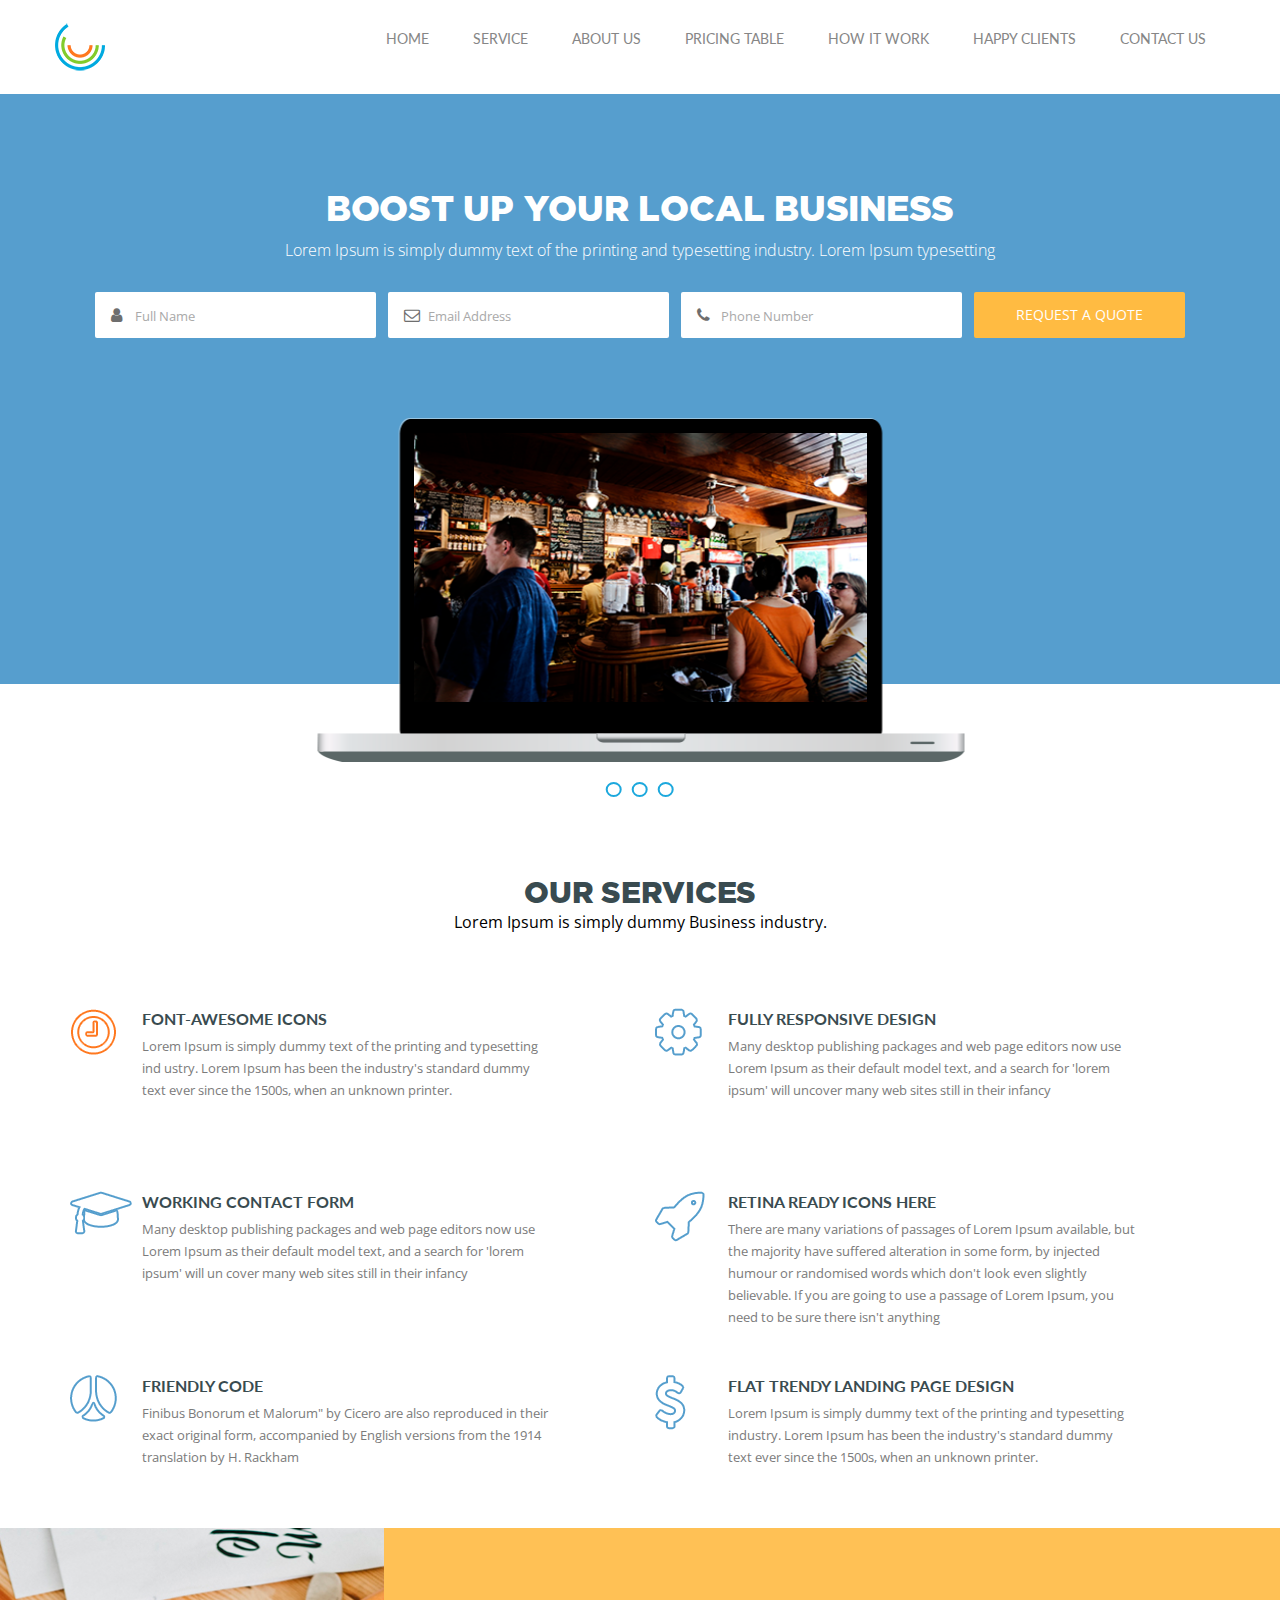
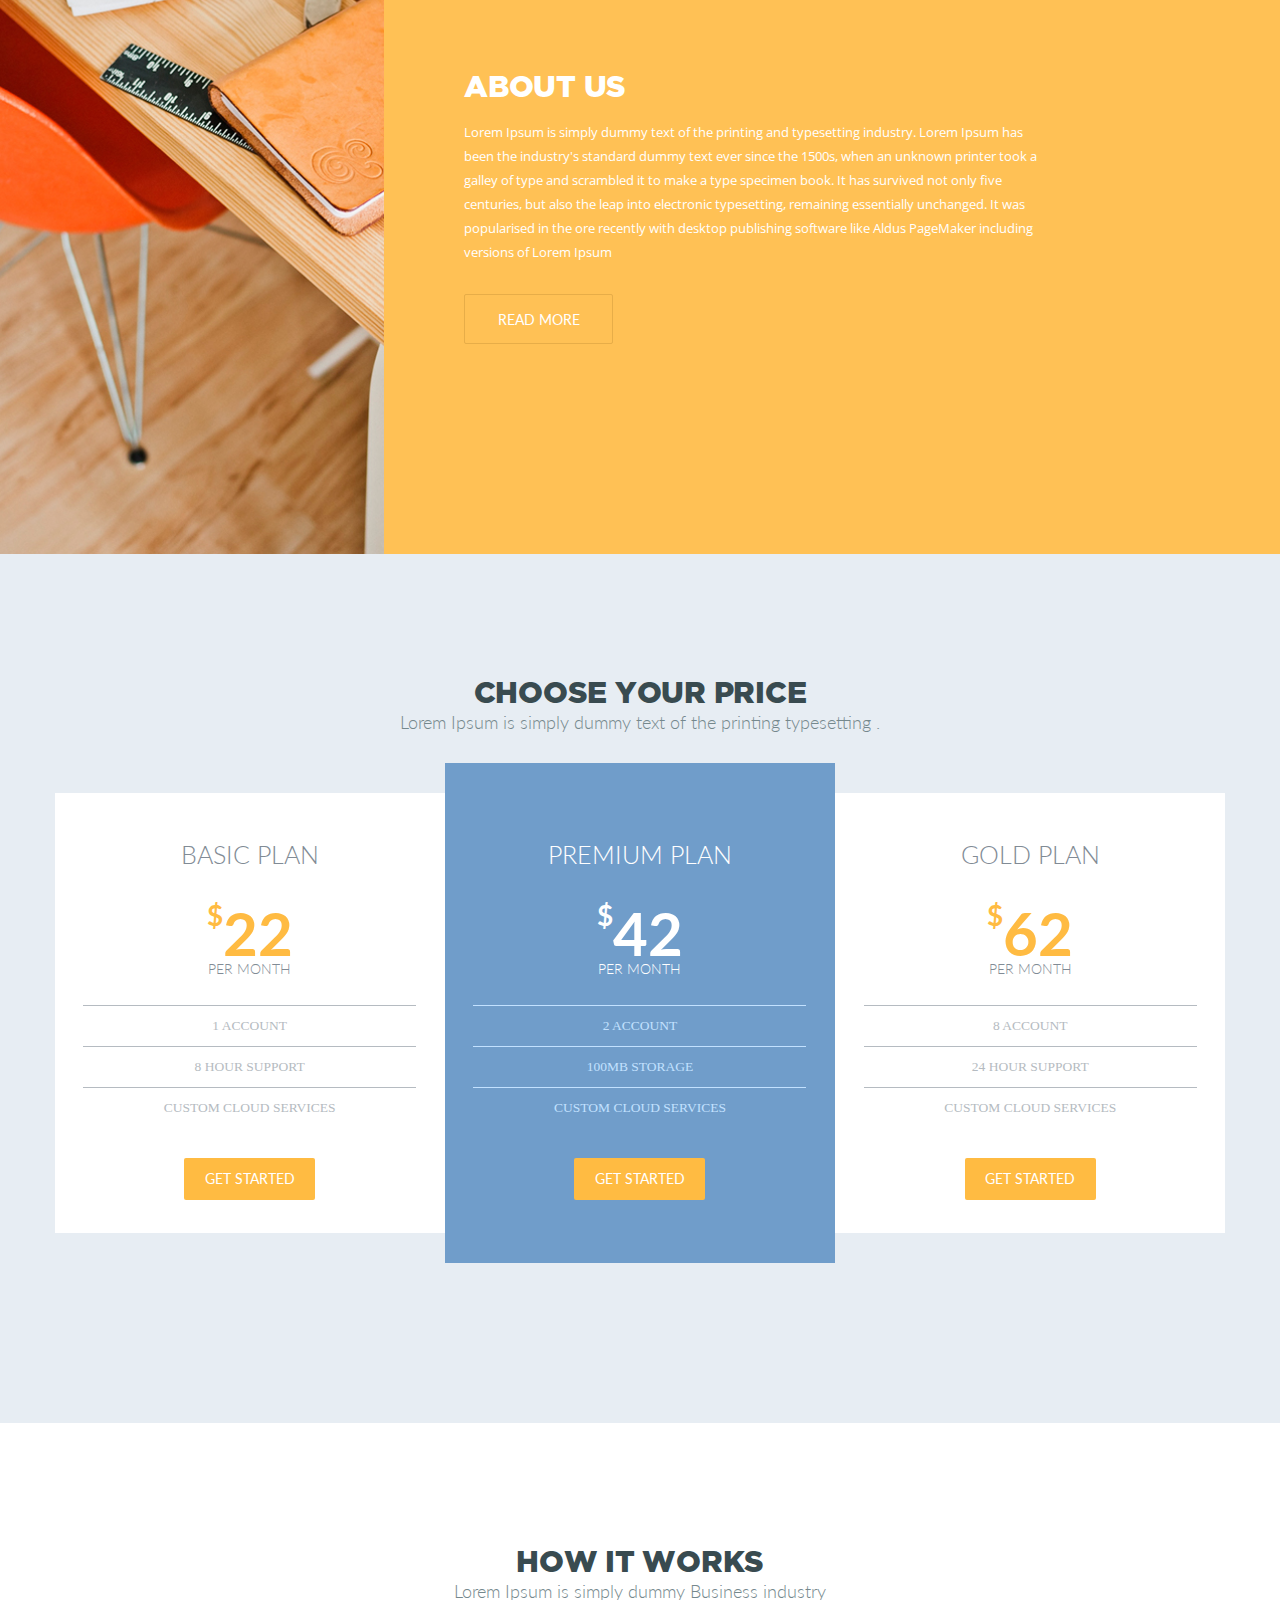
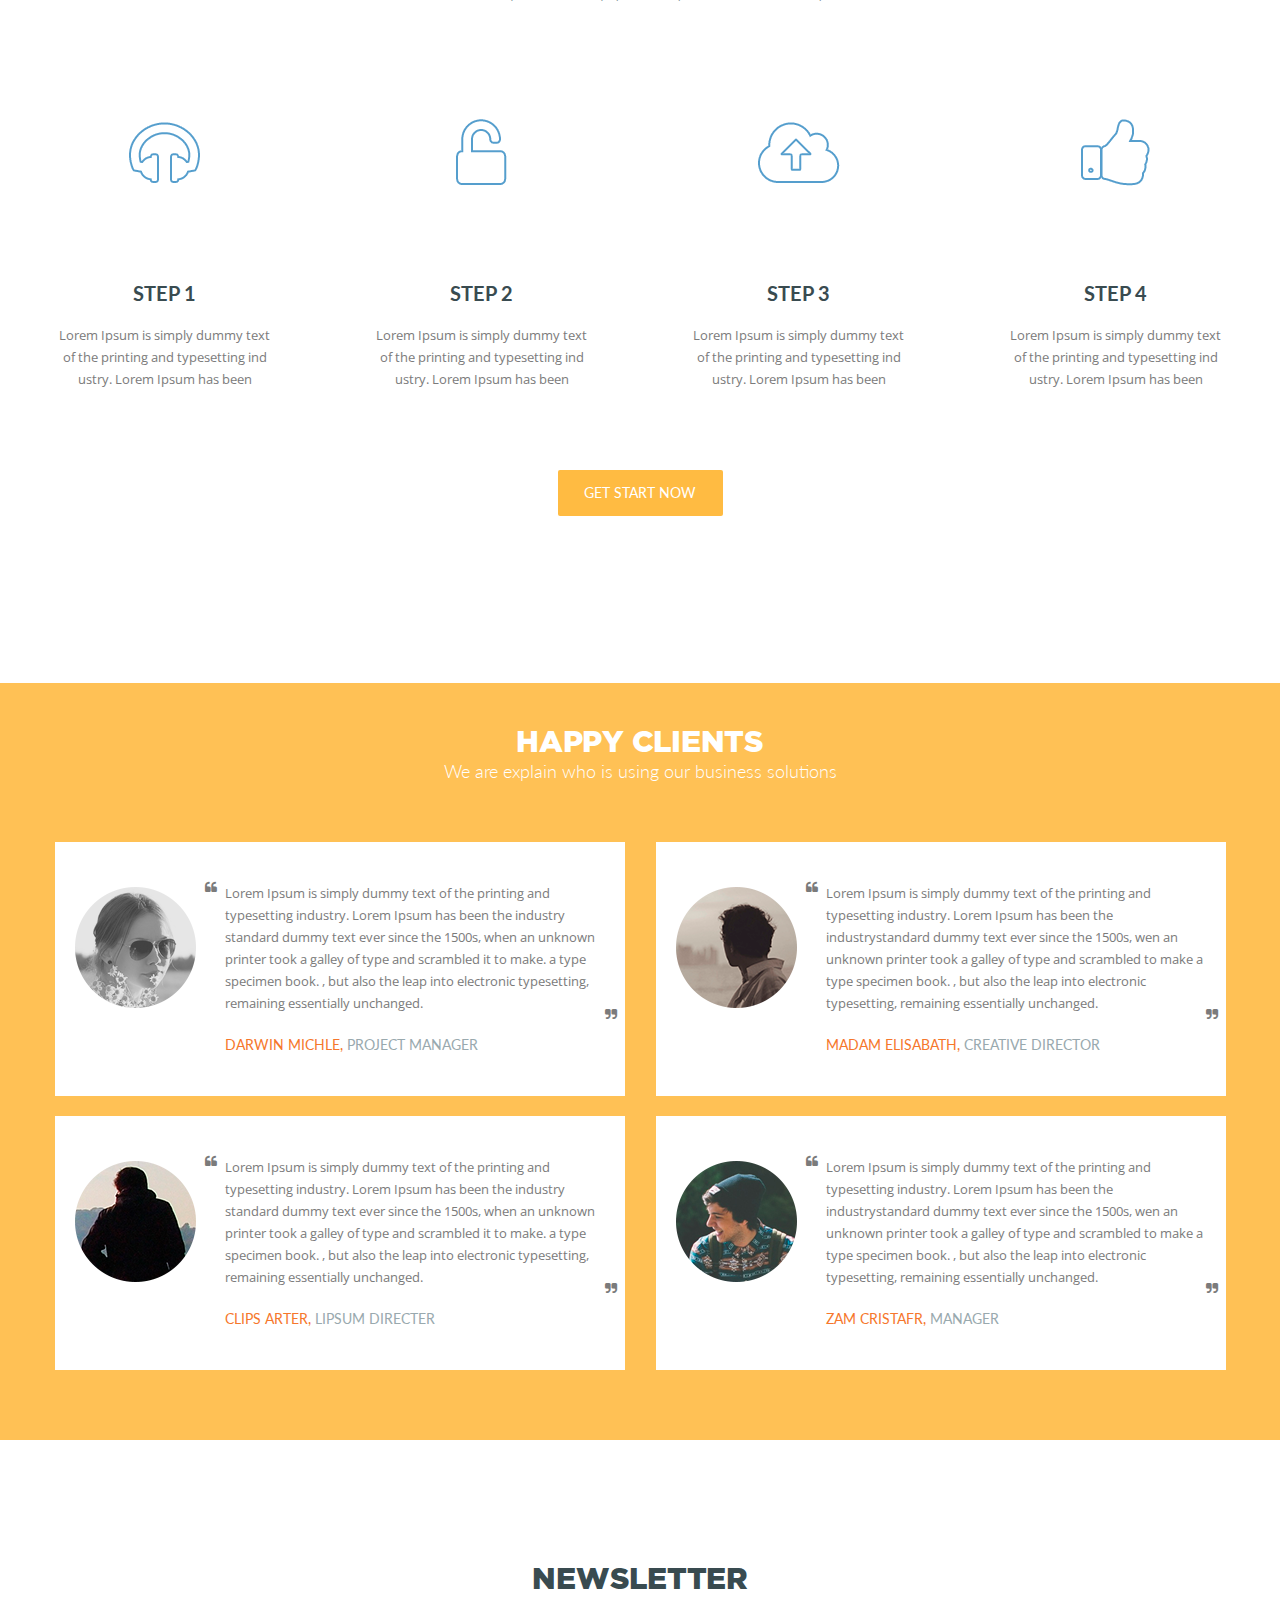
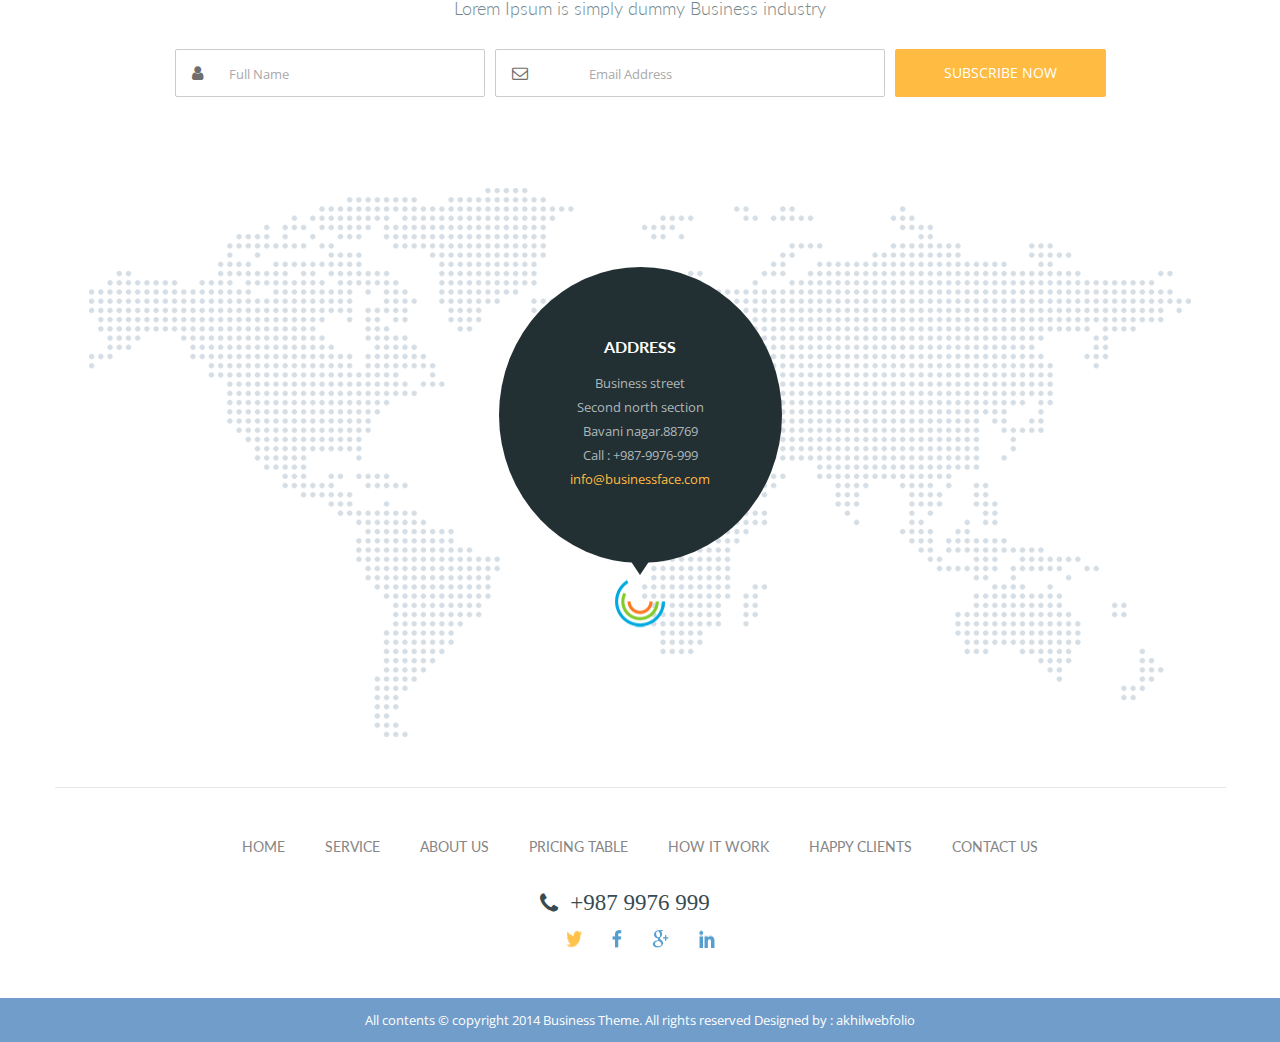
<file: index.html>
<!DOCTYPE html>
<html lang="en">
  <head>
    <meta charset="UTF-8" />
    <meta name="viewport" content="width=device-width, initial-scale=1.0" />
    <meta http-equiv="X-UA-Compatible" content="ie=edge" />
    <title>Document</title>
    <link
      href="https://fonts.googleapis.com/css?family=Lato:300,400,700,900|Open+Sans:300,400,700&display=swap"
      rel="stylesheet"
    />
    <link rel="stylesheet" href="css/normalize.css" />
    <link rel="stylesheet" href="css/fonts.css" />

    <link rel="stylesheet" type="text/css" href="css/slick.css" />
    <!-- <link rel="stylesheet" type="text/css" href="css/slick-theme.css" /> -->

    <link rel="stylesheet" href="css/style.css" />
    <link rel="stylesheet" href="css/media.css" />
  </head>
  <body>
    <!-- HEADER -->
    <header id ="home">
      <div class="container">
        <div class="header__inner">
          <div class="header__logo">
            <a href="#"><img src="image/logo.png" alt=""/></a>
          </div>
          <nav class="menu">
            <span class="menu-icon"></span>
            <div class="menu__inner">
              <ul>
                <li><a href="#home">HOME</a></li>
                <li><a href="#service">SERVICE</a></li>
                <li><a href="#about">ABOUT US</a></li>
                <li><a href="#price">PRICING TABLE</a></li>
                <li><a href="#works">HOW IT WORK</a></li>
                <li><a href="#clients">HAPPY CLIENTS</a></li>
                <li><a href="#subscribe">CONTACT US</a></li>
              </ul>
            </div>
          </nav>
        </div>
      </div>
    </header>
    <!-- /HEADER -->

    <!-- TOP-FORM -->
    <section class="top-form">
      <div class="container">
        <div class="top-form__inner">
          <div class="top-form__title">
            Boost up your Local business
          </div>
          <div class="top-form__text">
            Lorem Ipsum is simply dummy text of the printing and typesetting
            industry. Lorem Ipsum typesetting
          </div>
          <form class="top-form__form">
            <div class="top-form__form__inner">
              <div class="full-name default-input__outer">
                <input
                  class="default-input"
                  type="text"
                  placeholder="Full Name"
                />
              </div>
              <div class="email default-input__outer">
                <input
                  class="default-input"
                  type="email"
                  placeholder="Email Address"
                />
              </div>
              <div class="phone-number default-input__outer">
                <input
                  class="default-input"
                  type="text"
                  placeholder="Phone Number"
                />
              </div>
              <button class="default-btn" type="submit">Request a quote</button>
            </div>
            <div class="slider">
              <div class="slider__inner">
                <div class="slider__img">
                  <img src="/image/slider-1.png" alt="" srcset="" />
                  <div class="slider__items">
                    <div class="slider__item">
                      <img src="/image/slider-2.png" alt="" srcset="" /> 
                    </div>
                    <div class="slider__item">
                      <img src="/image/slider-2.png" alt="" srcset="" /> 
                    </div>
                    <div class="slider__item">
                      <img src="/image/slider-2.png" alt="" srcset="" /> 
                    </div>
                  </div>
                  
                </div>
                
                <!-- -->
              </div>
            </div>
          </form>
        </div>
      </div>
    </section>
    <!-- /FORM -->

    <!-- SERVICE -->
    <section id="service"  class="service">
      <div class="container">
        <div class="service__inner">
          <div class="service__title">Our Services</div>
          <div class="service__text">
            Lorem Ipsum is simply dummy Business industry.
          </div>
          <div class="service__content">
            <div class="service__column-left">
              <div class="service__content-item">
                <div class="service__item-title">Font-Awesome Icons</div>
                <div class="service__item-text">
                  Lorem Ipsum is simply dummy text of the printing and
                  typesetting ind ustry. Lorem Ipsum has been the industry's
                  standard dummy text ever since the 1500s, when an unknown
                  printer.
                </div>
              </div>
              <div class="service__content-item">
                <div class="service__item-title">Working Contact form</div>
                <div class="service__item-text">
                  Many desktop publishing packages and web page editors now use
                  Lorem Ipsum as their default model text, and a search for
                  'lorem ipsum' will un cover many web sites still in their
                  infancy
                </div>
              </div>
              <div class="service__content-item">
                <div class="service__item-title">Friendly Code</div>
                <div class="service__item-text">
                  Finibus Bonorum et Malorum" by Cicero are also reproduced in
                  their exact original form, accompanied by English versions
                  from the 1914 translation by H. Rackham
                </div>
              </div>
            </div>
            <div class="service__column-right">
              <div class="service__content-item">
                <div class="service__item-title">Fully Responsive Design</div>
                <div class="service__item-text">
                  Many desktop publishing packages and web page editors now use
                  Lorem Ipsum as their default model text, and a search for
                  'lorem ipsum' will uncover many web sites still in their
                  infancy
                </div>
              </div>
              <div class="service__content-item">
                <div class="service__item-title">Retina Ready icons here</div>
                <div class="service__item-text">
                  There are many variations of passages of Lorem Ipsum
                  available, but the majority have suffered alteration in some
                  form, by injected humour or randomised words which don't look
                  even slightly believable. If you are going to use a passage of
                  Lorem Ipsum, you need to be sure there isn't anything
                </div>
              </div>
              <div class="service__content-item">
                <div class="service__item-title">
                  Flat trendy landing page Design
                </div>
                <div class="service__item-text">
                  Lorem Ipsum is simply dummy text of the printing and
                  typesetting industry. Lorem Ipsum has been the industry's
                  standard dummy text ever since the 1500s, when an unknown
                  printer.
                </div>
              </div>
            </div>
          </div>
        </div>
      </div>
    </section>
    <!-- /SERVICE -->

    <!-- ABOUT -->
    <section id="about"  class="about">
      <div class="about__left-column"></div>
      <div class="about__right-column">
        <div class="about__right-column__inner">
          <div class="about__title">about us</div>
          <div class="about__text">
            Lorem Ipsum is simply dummy text of the printing and typesetting
            industry. Lorem Ipsum has been the industry's standard dummy text
            ever since the 1500s, when an unknown printer took a galley of type
            and scrambled it to make a type specimen book. It has survived not
            only five centuries, but also the leap into electronic typesetting,
            remaining essentially unchanged. It was popularised in the ore
            recently with desktop publishing software like Aldus PageMaker
            including versions of Lorem Ipsum
          </div>
          <div class="about__btn"><a href="#">read more</a></div>
        </div>
      </div>
    </section>
    <!-- /ABOUT -->

    <!-- PRICE -->
    <section id="price"   class="price">
      <div class="container">
        <div class="dfl-green-title">Choose your price</div>
        <div class="dfl-green-text">
          Lorem Ipsum is simply dummy text of the printing typesetting .
        </div>
        <div class="price-items">
          <div class="side-item">
            <div class="side-item__inner">
              <div class="side-item__title">Basic plan</div>
              <div class="side-item__price"><span class="sup">$</span>22</div>
              <div class="side-item__month">per month</div>
              <div class="side-item__description">
                <div class="side-item__account">1 Account</div>
                <div class="side-item__storage">8 hour support</div>
                <div class="side-item__cloud">Custom Cloud Services</div>
              </div>
              <div class="get-started">Get Started</div>
            </div>
          </div>

          <div class="center-item">
            <div class="center-item__inner">
              <div class="center-item__title">Premium plan</div>
              <div class="center-item__price"><span class="sup">$</span>42</div>
              <div class="center-item__month">per month</div>
              <div class="center-item__description">
                <div class="center-item__account">2 Account</div>
                <div class="center-item__storage">100MB Storage</div>
                <div class="center-item__cloud">Custom Cloud Services</div>
              </div>
              <div class="get-started">Get Started</div>
            </div>
          </div>

          <div class="side-item">
            <div class="side-item__inner">
              <div class="side-item__title">Gold plan</div>
              <div class="side-item__price"><span class="sup">$</span>62</div>
              <div class="side-item__month">per month</div>
              <div class="side-item__description">
                <div class="side-item__account">8 Account</div>
                <div class="side-item__storage">24 hour support</div>
                <div class="side-item__cloud">Custom Cloud Services</div>
              </div>
              <div class="get-started">Get Started</div>
            </div>
          </div>
        </div>
      </div>
    </section>
    <!-- /PRICE -->

    <!-- WORKS -->
    <section id="works"   class="works">
      <div class="container">
        <div class="works__inner">
          <div class="dfl-green-title">How it works</div>
          <div class="dfl-green-text">
            Lorem Ipsum is simply dummy Business industry
          </div>
          <div class="works__items">
            <div class="works__item">
              <div class="works__item-img"></div>
              <div class="works__item-title">step 1</div>
              <div class="works__item-text">
                Lorem Ipsum is simply dummy text of the printing and typesetting
                ind ustry. Lorem Ipsum has been
              </div>
            </div>
            <div class="works__item">
              <div class="works__item-img"></div>
              <div class="works__item-title">step 2</div>
              <div class="works__item-text">
                Lorem Ipsum is simply dummy text of the printing and typesetting
                ind ustry. Lorem Ipsum has been
              </div>
            </div>
            <div class="works__item">
              <div class="works__item-img"></div>
              <div class="works__item-title">step 3</div>
              <div class="works__item-text">
                Lorem Ipsum is simply dummy text of the printing and typesetting
                ind ustry. Lorem Ipsum has been
              </div>
            </div>
            <div class="works__item">
              <div class="works__item-img"></div>
              <div class="works__item-title">step 4</div>
              <div class="works__item-text">
                Lorem Ipsum is simply dummy text of the printing and typesetting
                ind ustry. Lorem Ipsum has been
              </div>
            </div>
          </div>
          <div class="works__btn ">get start now</div>
        </div>
      </div>
    </section>
    <!-- /WORKS -->

    <!-- CLIENTS -->
    <section id="clients"   class="clients">
      <div class="container">
        <div class="clients__inner">
          <div class="clients__title">Happy Clients</div>
          <div class="clients__text">
            We are explain who is using our business solutions
          </div>
          <div class="clients__items">
            <div class="clients__item">
              <div class="clients__item-inner">
                <div class="clients__item-img"></div>
                <div class="clients__item-text">
                  <div class="clients__item-text__text">
                    Lorem Ipsum is simply dummy text of the printing and
                    typesetting industry. Lorem Ipsum has been the industry
                    standard dummy text ever since the 1500s, when an unknown
                    printer took a galley of type and scrambled it to make. a
                    type specimen book. , but also the leap into electronic
                    typesetting, remaining essentially unchanged.
                  </div>
                  <div class="clients__item-text__name">
                    <span class="name"> Darwin Michle, </span>
                    <span class="job-name">Project manager</span>
                  </div>
                </div>
              </div>
            </div>
            <div class="clients__item">
              <div class="clients__item-inner">
                <div class="clients__item-img"></div>
                <div class="clients__item-text">
                  <div class="clients__item-text__text">
                    Lorem Ipsum is simply dummy text of the printing and
                    typesetting industry. Lorem Ipsum has been the
                    industrystandard dummy text ever since the 1500s, wen an
                    unknown printer took a galley of type and scrambled to make
                    a type specimen book. , but also the leap into electronic
                    typesetting, remaining essentially unchanged.
                  </div>
                  <div class="clients__item-text__name">
                    <span class="name">Madam Elisabath, </span>
                    <span class="job-name">Creative Director</span>
                  </div>
                </div>
              </div>
            </div>
            <div class="clients__item">
              <div class="clients__item-inner">
                <div class="clients__item-img"></div>
                <div class="clients__item-text">
                  <div class="clients__item-text__text">
                    Lorem Ipsum is simply dummy text of the printing and
                    typesetting industry. Lorem Ipsum has been the industry
                    standard dummy text ever since the 1500s, when an unknown
                    printer took a galley of type and scrambled it to make. a
                    type specimen book. , but also the leap into electronic
                    typesetting, remaining essentially unchanged.
                  </div>
                  <div class="clients__item-text__name">
                    <span class="name">Clips arter, </span>
                    <span class="job-name"> Lipsum directer</span>
                  </div>
                </div>
              </div>
            </div>
            <div class="clients__item">
              <div class="clients__item-inner">
                <div class="clients__item-img"></div>
                <div class="clients__item-text">
                  <div class="clients__item-text__text">
                    Lorem Ipsum is simply dummy text of the printing and
                    typesetting industry. Lorem Ipsum has been the
                    industrystandard dummy text ever since the 1500s, wen an
                    unknown printer took a galley of type and scrambled to make
                    a type specimen book. , but also the leap into electronic
                    typesetting, remaining essentially unchanged.
                  </div>
                  <div class="clients__item-text__name">
                    <span class="name">zam cristafr, </span>
                    <span class="job-name">manager</span>
                  </div>
                </div>
              </div>
            </div>
          </div>
        </div>
      </div>
    </section>
    <!-- /CLIENTS -->

    <!-- SUBSCRIBE -->
    <section id="subscribe"   class="subscribe">
      <div class="container">
        <div class="subscribe__inner">
          <div class="dfl-green-title">newsletter</div>
          <div class="dfl-green-text">
            Lorem Ipsum is simply dummy Business industry
          </div>
          <form class="bottom-form">
            <div class="bottom-form__inner">
              <div class="full-name default-input__outer">
                <input
                  class="default-input"
                  type="text"
                  placeholder="Full Name"
                />
              </div>
              <div class="email default-input__outer">
                <input
                  class="default-input"
                  type="email"
                  placeholder="Email Address"
                />
              </div>
              <button class="subscribe__btn default-btn" type="submit">
                Subscribe now
              </button>
            </div>
          </form>

          <div class="address">
            <div class="address__inner">
              <div class="circle">
                <div class="circle__inner">
                  <div class="address__title">Address</div>
                  <div class="address__text">
                    Business street <br />
                    Second north section <br />
                    Bavani nagar.88769 <br />Call : +987-9976-999
                  </div>
                  <div class="address__email">info@businessface.com</div>
                  <div class="address__logo"></div>
                </div>
              </div>
            </div>
          </div>
        </div>
      </div>
    </section>
    <!-- /SUBSCRIBE -->

    <footer>
      <div class="footer__content">
        <div class="container">
          <div class="footer__content-inner">
            <nav class="footer__menu ">
              <span class="footer__menu-icon menu-"></span>
              <div class="footer__menu-inner ">
                <ul>
                  <li><a href="#home">HOME</a></li>
                  <li><a href="#service">SERVICE</a></li>
                  <li><a href="#about">ABOUT US</a></li>
                  <li><a href="#price">PRICING TABLE</a></li>
                  <li><a href="#works">HOW IT WORK</a></li>
                  <li><a href="#clients">HAPPY CLIENTS</a></li>
                  <li><a href="#subscribe">CONTACT US</a></li>
                </ul>
              </div>
            </nav>
            <div class="footer__phone">
              <div class="footer__phone-inner">
                +987 9976 999
              </div>
            </div>
            <div class="footer__network">
              <div class="footer__network-inner">
                <img src="/image/footer-1.png" alt="" />
                <img src="/image/footer-2.png" alt="" />
                <img src="/image/footer-3.png" alt="" />
                <img src="/image/footer-4.png" alt="" />
              </div>
            </div>
          </div>
        </div>
      </div>

      <div class="footer__bottom">
        <div class="footer__bottom-inner">
          All contents © copyright 2014 Business Theme. All rights reserved
          Designed by : akhilwebfolio
        </div>
      </div>
    </footer>
    
    <script src="https://ajax.googleapis.com/ajax/libs/jquery/3.4.1/jquery.min.js"></script>

    <script type="text/javascript" src="js/slick.min.js"></script>
    <script src="js/main.js"></script>
  </body>
</html>
</file>
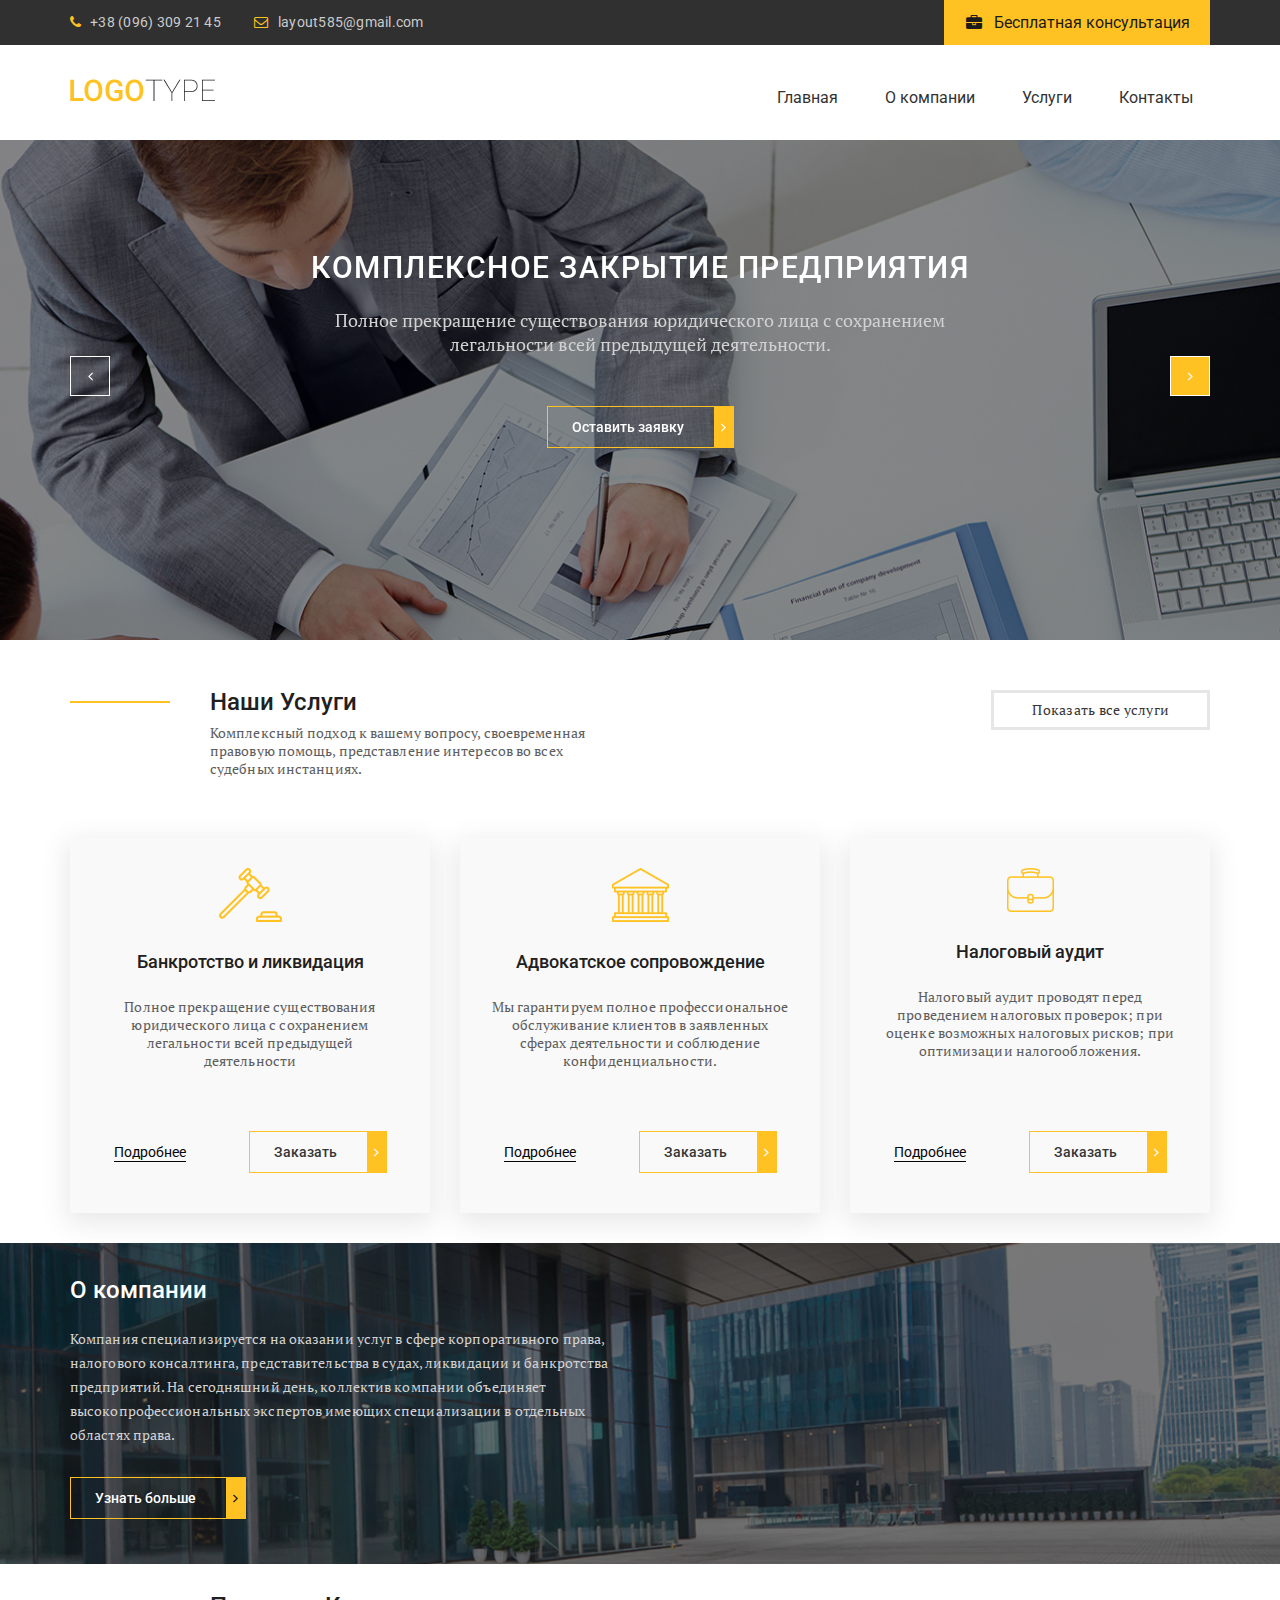
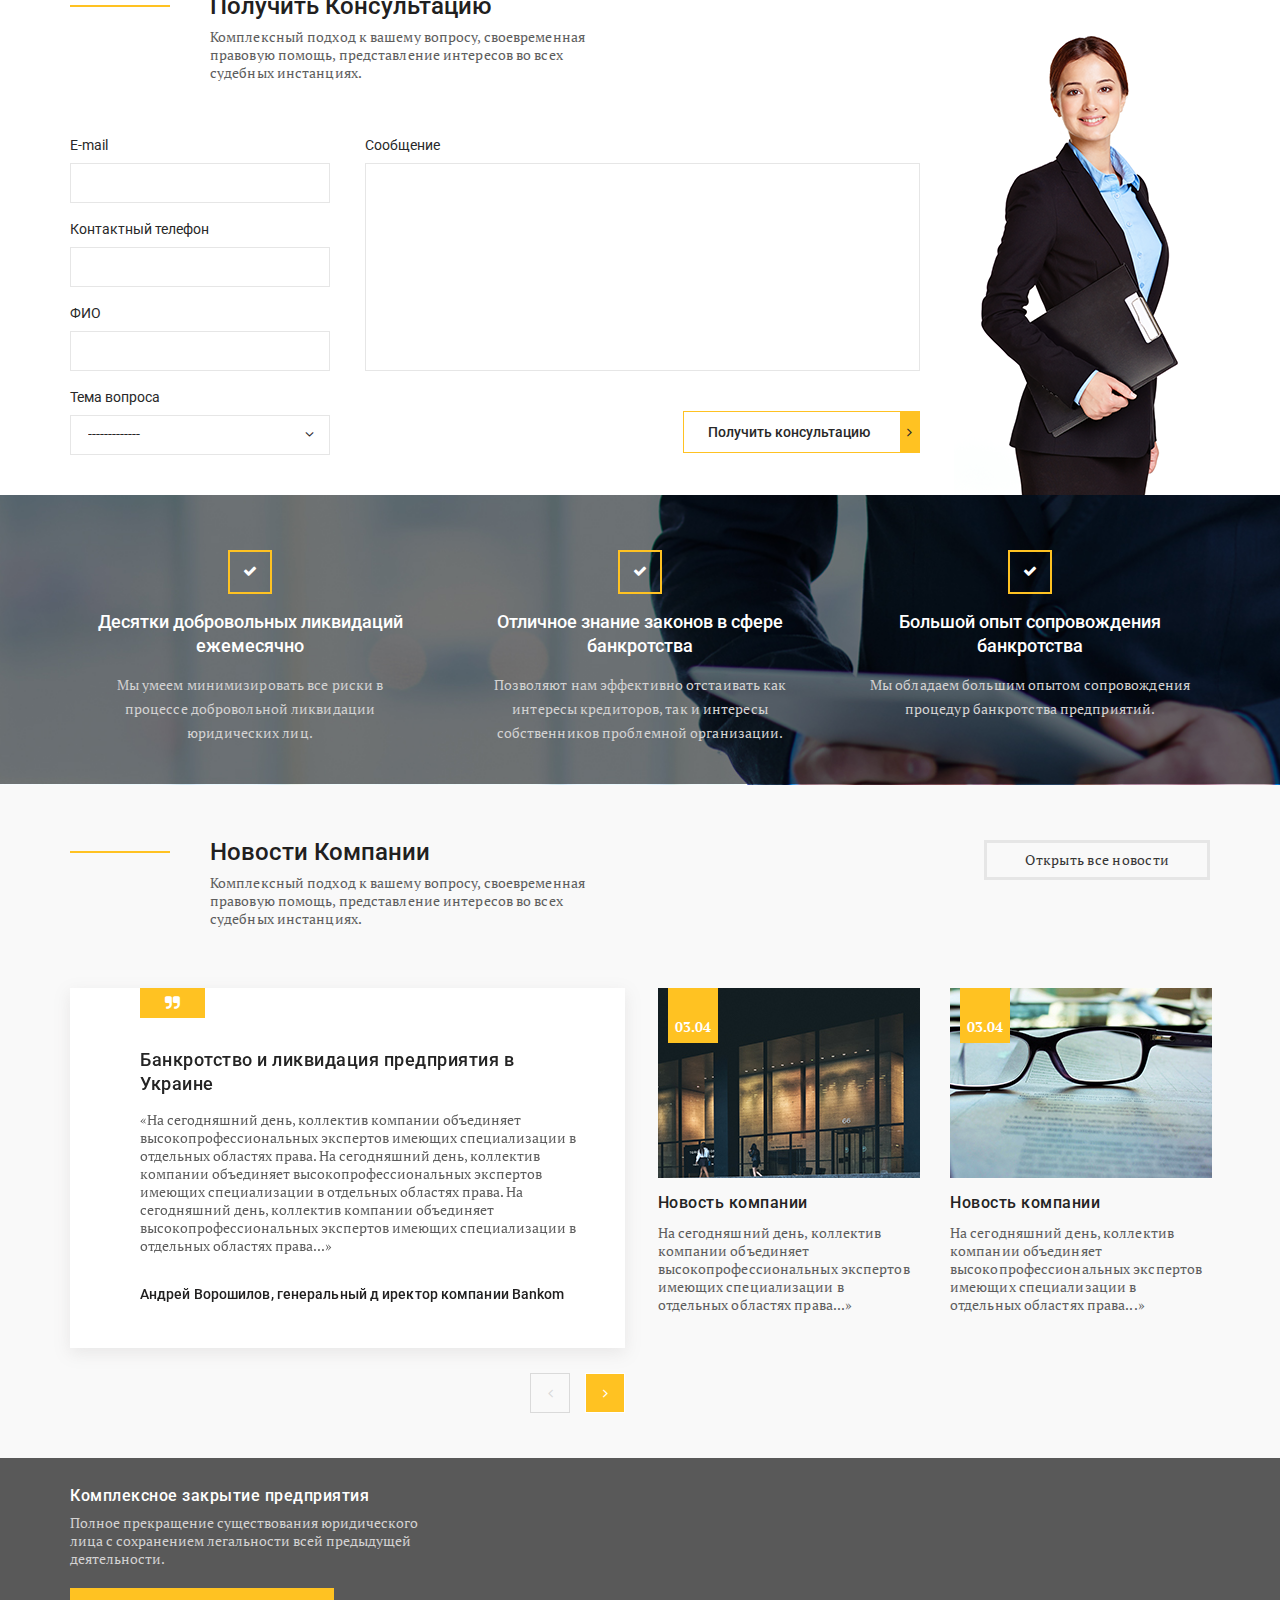
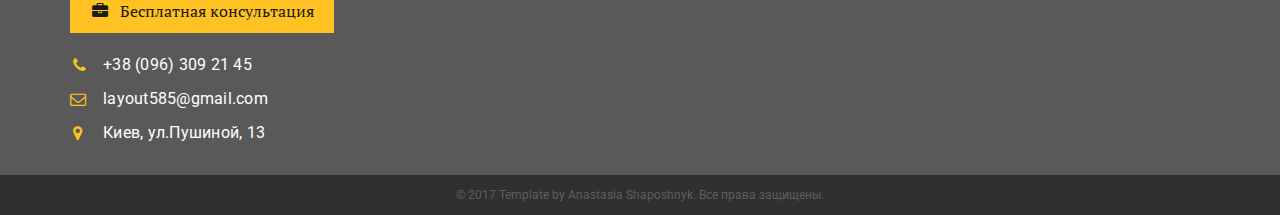
<file: completed-free-psd/index.html>
<!DOCTYPE html>
<html lang="en">
  <head>
    <meta charset="UTF-8" />
    <meta name="viewport" content="width=device-width, initial-scale=1.0" />
    <meta http-equiv="X-UA-Compatible" content="ie=edge" />
    <title>Завершенный проект</title>
    <link
      href="https://fonts.googleapis.com/css?family=PT+Serif:400,700|Roboto:400,500&amp;subset=cyrillic"
      rel="stylesheet"
    />
    <link rel="stylesheet" href="css/normalize.css" />
    <link rel="stylesheet" href="css/fonts.css" />
    <link rel="stylesheet" href="css/jquery.fancybox.min.css" />
    <link rel="stylesheet" href="css/slick.css" />
    <link rel="stylesheet" href="css/jquery.formstyler.css" />
    <link rel="stylesheet" href="css/style.css" />
    <link rel="stylesheet" href="css/media.css" />
  </head>
  <body>
    <header class="header">
      <div class="header__top">
        <div class="container">
          <div class="header__contacts">
            <a class="header__phone" href="tel:380963092145"
              >+38 (096) 309 21 45</a
            >
            <a class="header__email" href="#">layout585@gmail.com</a>
            <a
              data-fancybox
              data-src="#modal"
              href="javascript:;"
              class="header__btn"
              href="#"
              >Бесплатная консультация</a
            >
          </div>
        </div>
      </div>
      <div class="header__content">
        <div class="container">
          <div class="header__content-inner">
            <div class="header__logo">
              <a href="#">
                <img src="img/logo.png" alt="" />
              </a>
            </div>
            <nav class="menu">
              <div class="header__btn-menu">
                <span class="icon-bars"></span>
              </div>
              <ul>
                <li><a href="#">Главная</a></li>
                <li><a href="#">О компании</a></li>
                <li><a href="#">Услуги</a></li>
                <li><a href="#">Контакты</a></li>
              </ul>
            </nav>
          </div>
        </div>
      </div>
    </header>
    <section class="slider">
      <div class="container">
        <div class="slider__inner">
          <div class="slider__item">
            <div class="slider__item-content">
              <div class="slider__title">
                КОМПЛЕКСНОЕ ЗАКРЫТИЕ ПРЕДПРИЯТИЯ
              </div>
              <div class="slider__text">
                Полное прекращение существования юридического лица с сохранением
                легальности всей предыдущей деятельности.
              </div>
              <a
                data-fancybox
                data-src="#modal"
                href="javascript:;"
                class="slider__btn default-btn"
              >
                Оставить заявку
              </a>
            </div>
          </div>
          <div class="slider__item">
            <div class="slider__item-content">
              <div class="slider__title">
                КОМПЛЕКСНОЕ ЗАКРЫТИЕ ПРЕДПРИЯТИЯ
              </div>
              <div class="slider__text">
                Полное прекращение существования юридического лица с сохранением
                легальности всей предыдущей деятельности.
              </div>
              <a
                data-fancybox
                data-src="#modal"
                href="javascript:;"
                class="slider__btn default-btn"
              >
                Оставить заявку
              </a>
            </div>
          </div>
          <div class="slider__item">
            <div class="slider__item-content">
              <div class="slider__title">
                КОМПЛЕКСНОЕ ЗАКРЫТИЕ ПРЕДПРИЯТИЯ
              </div>
              <div class="slider__text">
                Полное прекращение существования юридического лица с сохранением
                легальности всей предыдущей деятельности.
              </div>
              <a
                data-fancybox
                data-src="#modal"
                href="javascript:;"
                class="slider__btn default-btn"
              >
                Оставить заявку
              </a>
            </div>
          </div>
        </div>
      </div>
    </section>

    <section class="services">
      <div class="container">
        <div class="services__top">
          <div class="services__title-box">
            <div class="services__title">
              Наши Услуги
            </div>
            <div class="services__text">
              Комплексный подход к вашему вопросу, своевременная правовую
              помощь, представление интересов во всех судебных инстанциях.
            </div>
          </div>
          <div class="services__btn">
            <a href="#">
              Показать все услуги
            </a>
          </div>
        </div>
        <div class="services__items">
          <div class="services__item">
            <img src="img/about-1.png" alt="" />
            <div class="services__item-title">
              Банкротство и ликвидация
            </div>
            <div class="services__item-text">
              Полное прекращение существования юридического лица с сохранением
              легальности всей предыдущей деятельности
            </div>
            <div class="services__item-btn">
              <a class="services__item-link" href="#">Подробнее</a>
              <a
                data-fancybox
                data-src="#modal"
                href="javascript:;"
                class="default-btn"
              >
                Заказать
              </a>
            </div>
          </div>
          <div class="services__item">
            <img src="img/about-2.png" alt="" />
            <div class="services__item-title">
              Адвокатское сопровождение
            </div>
            <div class="services__item-text">
              Мы гарантируем полное профессиональное обслуживание клиентов в
              заявленных сферах деятельности и соблюдение конфиденциальности.
            </div>
            <div class="services__item-btn">
              <a class="services__item-link" href="#">Подробнее</a>
              <a
                data-fancybox
                data-src="#modal"
                href="javascript:;"
                class="default-btn"
              >
                Заказать
              </a>
            </div>
          </div>
          <div class="services__item">
            <img src="img/about-3.png" alt="" />
            <div class="services__item-title">
              Налоговый аудит
            </div>
            <div class="services__item-text">
              Налоговый аудит проводят перед проведением налоговых проверок; при
              оценке возможных налоговых рисков; при оптимизации
              налогообложения.
            </div>
            <div class="services__item-btn">
              <a class="services__item-link" href="#">Подробнее</a>
              <a
                data-fancybox
                data-src="#modal"
                href="javascript:;"
                class="default-btn"
              >
                Заказать
              </a>
            </div>
          </div>
        </div>
      </div>
    </section>

    <section class="about">
      <div class="container">
        <div class="about__inner">
          <div class="about__title">
            О компании
          </div>
          <div class="about__text">
            Компания специализируется на оказании услуг в сфере корпоративного
            права, налогового консалтинга, представительства в судах, ликвидации
            и банкротства предприятий. На сегодняшний день, коллектив компании
            объединяет высокопрофессиональных экспертов имеющих специализации в
            отдельных областях права.
          </div>
          <a href="#" class="about__btn default-btn">
            Узнать больше
          </a>
        </div>
      </div>
    </section>

    <section class="form">
      <div class="container">
        <div class="form__inner">
          <div class="form__content">
            <div class="form__title-box">
              <div class="form__title">
                Получить Консультацию
              </div>
              <div class="form__text">
                Комплексный подход к вашему вопросу, своевременная правовую
                помощь, представление интересов во всех судебных инстанциях.
              </div>
            </div>
            <div class="form__box">
              <form>
                <div class="form__box-inner">
                  <div class="form__box-left">
                    <label>
                      E-mail
                      <input type="text" />
                    </label>
                    <label>
                      Контактный телефон
                      <input type="text" />
                    </label>
                    <label>
                      ФИО
                      <input type="text" />
                    </label>
                    <label>
                      Тема вопроса
                      <select>
                        <option>-------------</option>
                        <option>-------------</option>
                        <option>-------------</option>
                        <option>-------------</option>
                      </select>
                    </label>
                  </div>
                  <div class="form__box-right">
                    <label>
                      Сообщение
                      <textarea></textarea>
                    </label>
                    <button class="default-btn" type="submit">
                      Получить консультацию
                    </button>
                  </div>
                </div>
              </form>
            </div>
          </div>
        </div>
      </div>
    </section>

    <section class="advantages">
      <div class="container">
        <div class="advantages__inner">
          <div class="advantages-item">
            <div class="advantages__title">
              Десятки добровольных ликвидаций ежемесячно
            </div>
            <div class="advantages__text">
              Мы умеем минимизировать все риски в процессе добровольной
              ликвидации юридических лиц.
            </div>
          </div>
          <div class="advantages-item">
            <div class="advantages__title">
              Отличное знание законов в сфере банкротства
            </div>
            <div class="advantages__text">
              Позволяют нам эффективно отстаивать как интересы кредиторов, так и
              интересы собственников проблемной организации.
            </div>
          </div>
          <div class="advantages-item">
            <div class="advantages__title">
              Большой опыт сопровождения банкротства
            </div>
            <div class="advantages__text">
              Мы обладаем большим опытом сопровождения процедур банкротства
              предприятий.
            </div>
          </div>
        </div>
      </div>
    </section>

    <section class="news">
      <div class="container">
        <div class="news__top">
          <div class="news__title-box">
            <div class="news__title">
              Новости Компании
            </div>
            <div class="news__text">
              Комплексный подход к вашему вопросу, своевременная правовую
              помощь, представление интересов во всех судебных инстанциях.
            </div>
          </div>
          <div class="news__btn">
            <a href="#">
              Открыть все новости
            </a>
          </div>
        </div>
        <div class="news__inner">
          <div class="news__slider">
            <div class="news__slider-inner">
              <div class="news__slider-item">
                <div class="news__slider-title">
                  Банкротство и ликвидация предприятия в Украине
                </div>
                <div class="news__slider-text">
                  «На сегодняшний день, коллектив компании объединяет
                  высокопрофессиональных экспертов имеющих специализации в
                  отдельных областях права. На сегодняшний день, коллектив
                  компании объединяет высокопрофессиональных экспертов имеющих
                  специализации в отдельных областях права. На сегодняшний день,
                  коллектив компании объединяет высокопрофессиональных экспертов
                  имеющих специализации в отдельных областях права...»
                </div>
                <div class="news__slider-author">
                  Андрей Ворошилов, генеральный д иректор компании Bankom
                </div>
              </div>
              <div class="news__slider-item">
                <div class="news__slider-title">
                  Банкротство и ликвидация предприятия в Украине
                </div>
                <div class="news__slider-text">
                  «На сегодняшний день, коллектив компании объединяет
                  высокопрофессиональных экспертов имеющих специализации в
                  отдельных областях права. На сегодняшний день, коллектив
                  компании объединяет высокопрофессиональных экспертов имеющих
                  специализации в отдельных областях права. На сегодняшний день,
                  коллектив компании объединяет высокопрофессиональных экспертов
                  имеющих специализации в отдельных областях права...»
                </div>
                <div class="news__slider-author">
                  Андрей Ворошилов, генеральный директор компании Bankom
                </div>
              </div>
              <div class="news__slider-item">
                <div class="news__slider-title">
                  Банкротство и ликвидация предприятия в Украине
                </div>
                <div class="news__slider-text">
                  «На сегодняшний день, коллектив компании объединяет
                  высокопрофессиональных экспертов имеющих специализации в
                  отдельных областях права. На сегодняшний день, коллектив
                  компании объединяет высокопрофессиональных экспертов имеющих
                  специализации в отдельных областях права. На сегодняшний день,
                  коллектив компании объединяет высокопрофессиональных экспертов
                  имеющих специализации в отдельных областях права...»
                </div>
                <div class="news__slider-author">
                  Андрей Ворошилов, генеральный д иректор компании Bankom
                </div>
              </div>
            </div>
          </div>
          <a href="#" class="news__blog">
            <div class="news__images">
              <img src="img/news-1.jpg" alt="" />
              <div class="news__date">03.04</div>
            </div>
            <div class="news__blog-title">
              Новость компании
            </div>
            <div class="news__blog-text">
              На сегодняшний день, коллектив компании объединяет
              высокопрофессиональных экспертов имеющих специализации в отдельных
              областях права...»
            </div>
          </a>
          <a href="#" class="news__blog">
            <div class="news__images">
              <img src="img/news-2.jpg" alt="" />
              <div class="news__date">03.04</div>
            </div>
            <div class="news__blog-title">
              Новость компании
            </div>
            <div class="news__blog-text">
              На сегодняшний день, коллектив компании объединяет
              высокопрофессиональных экспертов имеющих специализации в отдельных
              областях права...»
            </div>
          </a>
        </div>
      </div>
    </section>

    <footer class="footer">
      <div class="footer__content">
        <div class="container">
          <div class="footer__inner">
            <div class="footer__info">
              <div class="footer__title">
                Комплексное закрытие предприятия
              </div>
              <div class="footer__text">
                Полное прекращение существования юридического лица с сохранением
                легальности всей предыдущей деятельности.
              </div>
              <a
                data-fancybox
                data-src="#modal"
                href="javascript:;"
                class="header__btn"
                href="#"
              >
                Бесплатная консультация
              </a>
              <ul class="footer__list">
                <li>
                  <a class="footer__phone" href="tel:380963092145"
                    >+38 (096) 309 21 45</a
                  >
                </li>
                <li><a href="#">layout585@gmail.com</a></li>
                <li>
                  <a class="footer__adress" href="#">Киев, ул.Пушиной, 13</a>
                </li>
              </ul>
            </div>
            <div class="footer__map">
              <iframe
                height="250px"
                src="https://www.google.com/maps/embed?pb=!1m18!1m12!1m3!1d2540.124391996489!2d30.364922015731644!3d50.457408279476354!2m3!1f0!2f0!3f0!3m2!1i1024!2i768!4f13.1!3m3!1m2!1s0x40d4cc919501b4ef%3A0x71a476f68f4c8246!2z0YPQuy4g0KTQtdC-0LTQvtGA0Ysg0J_Rg9GI0LjQvdC-0LksIDEzLCDQmtC40LXQsiwgMDIwMDA!5e0!3m2!1sru!2sua!4v1555013165886!5m2!1sru!2sua"
                frameborder="0"
                style="border:0"
                allowfullscreen
              ></iframe>
            </div>
          </div>
        </div>
      </div>
      <div class="footer__copy">
        <div class="container">
          <div class="copy__text">
            © 2017 Template by Anastasia Shaposhnyk. Все права защищены.
          </div>
        </div>
      </div>
    </footer>

    <div id="modal">
      <form>
        <input type="text" placeholder="Ваше имя" />
        <input type="text" placeholder="Ваш телефон" />
        <input type="submit" value="Отправить" />
      </form>
    </div>

    <script src="https://ajax.googleapis.com/ajax/libs/jquery/3.3.1/jquery.min.js"></script>
    <script src="js/jquery.fancybox.min.js"></script>
    <script src="js/slick.min.js"></script>
    <script src="js/jquery.formstyler.min.js"></script>
    <script src="js/main.js"></script>
  </body>
</html>
</file>
<file: css/fonts.css>
@font-face {
  font-family: "icomoon";
  src: url("../fonts/icomoon.eot?wf2dhh");
  src: url("../fonts/icomoon.eot?wf2dhh#iefix") format("embedded-opentype"),
    url("../fonts/icomoon.ttf?wf2dhh") format("truetype"),
    url("../fonts/icomoon.woff?wf2dhh") format("woff"),
    url("../fonts/icomoon.svg?wf2dhh#icomoon") format("svg");
  font-weight: normal;
  font-style: normal;
  font-display: block;
}

[class^="icon-"],
[class*=" icon-"] {
  /* use !important to prevent issues with browser extensions that change fonts */
  font-family: "icomoon" !important;
  speak: none;
  font-style: normal;
  font-weight: normal;
  font-variant: normal;
  text-transform: none;
  line-height: 1;

  /* Enable Ligatures ================ */
  letter-spacing: 0;
  -webkit-font-feature-settings: "liga";
  -moz-font-feature-settings: "liga=1";
  -moz-font-feature-settings: "liga";
  -ms-font-feature-settings: "liga" 1;
  font-feature-settings: "liga";
  -webkit-font-variant-ligatures: discretionary-ligatures;
  font-variant-ligatures: discretionary-ligatures;

  /* Better Font Rendering =========== */
  -webkit-font-smoothing: antialiased;
  -moz-osx-font-smoothing: grayscale;
}

.icon-envelope-o:before {
  content: "\f003";
}
.icon-user:before {
  content: "\f007";
}
.icon-align-justify:before {
  content: "\f039";
}
.icon-phone:before {
  content: "\f095";
}
.icon-angle-left:before {
  content: "\f104";
}
.icon-angle-right:before {
  content: "\f105";
}
.icon-quote-left:before {
  content: "\f10d";
}
.icon-quote-right:before {
  content: "\f10e";
}
.icon-menu:before {
  content: "\e9bd";
}
</file>
<file: css/style.css>
/* font-family: 'Lato', sans-serif;
font-family: 'Open Sans', sans-serif; */

/*================================================
    GENERAL PROPERTY
  ===============================================*/
@font-face {
  font-family: GothamBlack;
  src: url("../fonts/GothamBlack.otf");
}

html {
  box-sizing: border-box;
}
*,
*:after,
*::before {
  box-sizing: inherit;
}

body {
  position: relative;
  margin: 0;
}

ul {
  margin-block-start: 0;
  margin-block-end: 0;
  padding-inline-start: 0;
}

ul li {
  display: inline-block;

  list-style: none;
  margin: 0;
  padding: 0;
}

a {
  /* display: block; */
  text-decoration: none;
  color: white;
}

.container {
  max-width: 1171px;
  margin: 0 auto;
}

.br {
  display: none;
}
/*================================================
    HEADER
  ===============================================*/

.header__inner {
  display: flex;
  justify-content: space-between;
  min-height: 94px;
}

.header__logo {
  position: relative;
}

.header__logo img {
  position: absolute;
  top: 50%;

  transform: translateY(-50%);
}

.menu {
  min-height: inherit;
}

.menu__inner {
  margin: 30px 0;
}

.menu__inner a {
  padding: 12px 20px;

  border-radius: 2px;

  font-family: "Lato", sans-serif;
  font-size: 13.5px;
  font-weight: 400;
  color: #868686;
}

.menu__inner a:hover {
  background-color: #ffbb42;
  color: #ffffff;
}

/*================================================
    FORM
  ===============================================*/

.top-form {
  text-align: center;

  background-image: url("../image/form-top__fon.jpg");
  background-repeat: no-repeat;
  background-position: center;
  background-size: cover;
  /* background-color: #709dca; */
}

.top-form__inner {
  height: 590px;
}

.top-form__title {
  padding-top: 100px;
  padding-bottom: 10px;

  font-family: GothamBlack;
  font-size: 35px;
  line-height: 34px;
  letter-spacing: -0.24px;
  text-transform: uppercase;

  color: #ffffff;
}

.top-form__text {
  margin-bottom: 30px;

  font-family: "Open Sans";
  font-size: 16px;
  line-height: 24px;
  font-weight: 300;

  color: #ffffff;
}

.top-form__form {
  position: relative;
}

.top-form__form__inner {
  display: flex;
  flex-direction: row;
  justify-content: space-between;

  width: 1090px;
  margin: 0 auto;
}

.default-input__outer {
  position: relative;
}

.default-input__outer:before {
  position: absolute;
  left: 16px;
  top: 50%;
  z-index: 1;

  font-family: "icomoon";
  color: #6e6e6e;

  transform: translateY(-50%);
}

.default-input {
  position: relative;
  width: 281px;
  height: 46px;
  padding-left: 40px;
  padding-right: 10px;

  font-family: "Open Sans";
  font-size: 14px;

  border-radius: 2px;
  background-color: #ffffff;
  border: none;
}

.default-input:focus {
  outline: none;
}

.default-input::placeholder {
  font-family: "Open Sans";
  font-size: 13px;
  color: #a9a9a9;
}

.full-name:before {
  content: "\f007";
}

.email:before {
  content: "\f003";
}

.phone-number:before {
  content: "\f095";
}

.default-btn {
  width: 211px;
  height: 46px;

  font-family: "Open Sans";
  font-weight: 400;
  font-size: 14px;
  text-transform: uppercase;

  color: #ffffff;

  border: none;
  border-radius: 2px;
  background-color: rgb(255, 187, 66);
}

.default-btn:hover {
  background-color: rgb(253, 173, 34);
  cursor: pointer;
}

.default-btn:focus {
  outline: none;
}

.slider {
  position: absolute;
  top: 100%;
  left: 50%;

  width: 100%;
  height: 420px;

  transform: translateX(-50%);
}

.slider__inner {
  display: flex;
  justify-content: center;
  align-items: center;
  margin-top: 80px;
}

.slider__img {
  position: relative;
  max-width: 650px;
  margin: 0 auto;
}

.slider__img > img {
  width: 100%;
}

.slider__items {
  position: absolute;
  top: 15px;
  left: 50%;
  width: 70%;
  z-index: 1;

  transform: translateX(-50%);
}

.slider__item {
}

.slider__item img {
  width: 100%;
}

.slick-prev {
  display: none !important;
}

.slick-next {
  display: none !important;
}

.slick-dots button {
  margin: 5px;
  border-radius: 50%;
  border: 2px solid rgb(28, 168, 221);
  width: 16px;
  height: 15px;
  background-color: rgba(0, 0, 0, 0);
  cursor: pointer;
}
.slick-dots {
  position: absolute;
  bottom: -100px;
  left: 50%;
  transform: translateX(-50%);
}

/*================================================
    SERVICE
  ===============================================*/

.service {
}

.service__title {
  margin-top: 200px;
  margin-bottom: 5px;

  font-family: GothamBlack;
  font-size: 30px;
  line-height: 22px;
  letter-spacing: -0.25px;
  text-transform: uppercase;
  font-weight: bold;
  text-align: center;

  color: #394b50;
}

.service__text {
  margin-bottom: 75px;

  font-family: "Open Sans";
  font-size: 16px;
  line-height: 22px;
  text-align: center;
}

.service__content {
  display: flex;
  flex-flow: row nowrap;
}

.service__column-left,
.service__column-right {
  display: flex;
  flex-flow: column nowrap;
  flex-basis: 50%;

  height: 520px;
}

.service__content-item {
  position: relative;
  flex: 0 0 33.333%;
  margin-bottom: 10px;
}

.service__item-title {
  max-width: 410px;
  margin: 0 auto 5px auto;

  font-family: Lato;
  font-weight: bold;
  font-size: 16px;
  line-height: 22px;
  text-transform: uppercase;

  color: #394b50;
}

.service__item-text {
  max-width: 410px;
  margin: 0 auto 0 auto;

  font-family: "Open Sans";
  font-size: 13px;
  line-height: 22px;
  color: #7b7b7b;
}

.service__item-title:before {
  content: "";
  position: absolute;
  display: block;
  left: 15px;
  width: 47px;
  height: 47px;
}

.service__column-left > div:nth-child(1) .service__item-title:before {
  background: url("../image/service-1.png") no-repeat center;
}

.service__column-left > div:nth-child(2) .service__item-title:before {
  width: 62px;
  height: 44px;
  background: url("../image/service-2.png") no-repeat center;
}

.service__column-left > div:nth-child(3) .service__item-title:before {
  background: url("../image/service-3.png") no-repeat center;
}

.service__column-right > div:nth-child(1) .service__item-title:before {
  height: 48px;
  background: url("../image/service-4.png") no-repeat center;
}

.service__column-right > div:nth-child(2) .service__item-title:before {
  width: 50px;
  height: 51px;
  background: url("../image/service-5.png") no-repeat center;
}

.service__column-right > div:nth-child(3) .service__item-title:before {
  width: 31px;
  height: 55px;
  background: url("../image/service-6.png") no-repeat center;
}

/*================================================
    ABOUT
  ===============================================*/

.about {
  display: flex;
  flex-flow: row nowrap;
  height: 626px;

  color: white;
}

.about__left-column {
  flex: 0 0 50%;
  width: 50%;
  background: url("../image/about-1.jpg") no-repeat center;
  background-size: cover;
}

.about__right-column {
  flex: 0 0 50%;
  width: 50%;
  background-color: #ffc155;
}

.about__right-column__inner {
  margin-top: 150px;
  margin-left: 80px;
}

.about__title {
  margin-bottom: 20px;

  font-family: GothamBlack;
  font-size: 30px;
  line-height: 22px;
  letter-spacing: -0.22px;
  text-transform: uppercase;
}

.about__text {
  max-width: 590px;
  margin-bottom: 30px;

  font-family: "Open Sans";
  font-size: 13px;
  line-height: 24px;
}

.about__btn {
  width: 149px;
  height: 50px;

  font-family: Lato;
  font-weight: 400;
  font-size: 14px;
  text-transform: uppercase;
  text-align: center;
  line-height: 50px;

  border-radius: 2px;
  border: 1px solid #e7ad48;
  cursor: pointer;
}

/*================================================
    PRICE
  ===============================================*/

.price {
  padding-bottom: 160px;

  background-color: #e7edf3;
  text-align: center;
}

.dfl-green-title {
  padding-top: 130px;
  padding-bottom: 5px;
  font-family: GothamBlack;
  font-size: 30px;
  line-height: 22px;
  letter-spacing: -0.25px;
  color: #394b50;
  text-transform: uppercase;
}

.dfl-green-text {
  margin-bottom: 30px;

  font-family: Lato;
  font-weight: 300;
  font-size: 18px;
  line-height: 22px;
  color: #75888d;
}

.price-items {
  display: flex;
  align-items: center;
  height: 500px;
}

.price-items > div {
  flex: 0 0 33.333%;
  flex-flow: row nowrap;

  text-transform: uppercase;
}

.side-item {
  height: 440px;

  background-color: #ffffff;
}

.side-item__inner,
.center-item__inner {
  max-width: 333px;
  min-width: 177px;
  margin: 0 auto;
}

.side-item__title,
.center-item__title {
  padding-top: 50px;
  padding-bottom: 25px;

  font-family: Lato;
  font-weight: 300;
  font-size: 25px;
  line-height: 22px;

  color: #818b95;
}
.side-item__price,
.center-item__price {
  font-family: Lato;
  font-size: 60px;
  line-height: 50px;
  font-weight: 700;

  color: #ffbb42;
}

.side-item__price .sup,
.center-item__price .sup {
  font-size: 28px;
  vertical-align: 30px;
}

.side-item__month,
.center-item__month {
  margin-bottom: 25px;

  font-family: Lato;
  font-weight: 300;
  font-size: 14px;
  line-height: 22px;

  color: #818b95;
}

.side-item__description > div {
  font-size: 13.5px;
  line-height: 40px;

  border-top: solid 1px #b5bbc1;
  color: #b5bbc1;
}

.get-started {
  width: 131px;
  height: 42px;
  margin: 30px auto 0 auto;

  font-family: Lato;
  font-size: 14px;
  font-weight: 400;
  line-height: 42px;

  color: white;
  border-radius: 2px;
  background-color: rgb(255, 187, 66);
  cursor: pointer;
}

.center-item {
  align-self: stretch;
  background-color: #709dca;
}

.center-item__title {
  padding-top: 80px;
  color: white;
}
.center-item__price,
.center-item__month {
  color: white;
}

.center-item__description > div {
  font-size: 13.5px;
  line-height: 40px;

  border-top: solid 1px #c2e1ff;
  color: #c2e1ff;
}

/*================================================
    WORKS
  ===============================================*/

.works {
  height: 860px;
}

.works__inner {
  text-align: center;
}

.works__items {
  display: flex;
  flex-flow: row wrap;
  justify-content: space-between;
  margin-top: 100px;
  margin-bottom: 80px;
}

.works__item {
  width: 220px;
}

.works__item-img {
  margin-bottom: 80px;
}

.works__items .works__item:first-child .works__item-img {
  background: url("../image/works-1.png") no-repeat center;
  height: 100px;
}

.works__items .works__item:nth-child(2) .works__item-img {
  background: url("../image/works-2.png") no-repeat center;
  height: 100px;
}

.works__items .works__item:nth-child(3) .works__item-img {
  background: url("../image/works-3.png") no-repeat center;
  height: 100px;
}

.works__items .works__item:last-child .works__item-img {
  background: url("../image/works-4.png") no-repeat center;
  height: 100px;
}
.works__item-title {
  padding-bottom: 20px;

  font-family: Lato;
  font-weight: 700;
  font-size: 20px;
  line-height: 22px;
  text-transform: uppercase;

  color: #394b50;
}
.works__item-text {
  font-family: "Open Sans";
  font-size: 13px;
  line-height: 22px;
  color: #7b7b7b;
}
.works__btn {
  width: 165px;
  height: 46px;
  margin: 0 auto;

  font-size: 14px;
  font-family: Lato;
  font-weight: 400;
  line-height: 46px;
  text-transform: uppercase;

  color: white;
  border-radius: 2px;
  background-color: rgb(255, 187, 66);
}

/*================================================
    CLIENTS
  ===============================================*/

.clients {
  background-color: #ffc155;
}
.clients__inner {
  padding: 50px 0;
}
.clients__title {
  padding-bottom: 5px;
  font-family: GothamBlack;
  font-size: 30px;
  line-height: 22px;
  letter-spacing: -0.25px;
  text-align: center;
  color: white;
  text-transform: uppercase;
}
.clients__text {
  padding-bottom: 5px;
  padding-bottom: 60px;

  text-align: center;
  font-family: Lato;
  font-weight: 300;
  font-size: 18px;
  line-height: 22px;
  color: white;
}

.clients__items {
  display: flex;
  flex-flow: row wrap;
  justify-content: space-between;
}

.clients__item {
  max-width: 570px;
  height: 240px;
  margin-bottom: 20px;

  height: inherit;
  background-color: white;
}

.clients__item-inner {
  display: flex;
  justify-content: center;

  padding: 40px 20px;
}

.clients__item-img {
  flex: 0 0 150px;
  height: 130px;
  padding-right: 20px;
}

.clients__items .clients__item:first-child .clients__item-img {
  background: url("../image/clients-1.png") no-repeat left;
}
.clients__items .clients__item:nth-child(2) .clients__item-img {
  background: url("../image/clients-2.png") no-repeat left;
}
.clients__items .clients__item:nth-child(3) .clients__item-img {
  background: url("../image/clients-3.png") no-repeat left;
}
.clients__items .clients__item:last-child .clients__item-img {
  background: url("../image/clients-4.png") no-repeat left;
}

.clients__item-text__text {
  position: relative;

  font-size: 13px;
  font-family: "Open Sans";
  line-height: 22px;
  color: #7b7b7b;
  padding-bottom: 20px;
}

.clients__item-text__text:before {
  content: "\f10d";
  font-family: "icomoon";
  position: absolute;
  left: -20px;
  top: -5px;
}

.clients__item-text__text:after {
  content: "\f10e";
  font-family: "icomoon";
  position: absolute;
  left: 100%;
  top: 80%;
}

.clients .name,
.clients .job-name {
  font-family: Lato;
  font-weight: 400;
  font-size: 14px;
  line-height: 22px;
  text-transform: uppercase;
}
.clients .name {
  color: #f6772c;
}
.clients .job-name {
  color: #99a9ae;
}

/*================================================
    SUBSCRIBE
  ===============================================*/

.subscribe {
  text-align: center;
}
.subscribe__inner {
  border-bottom: #e3e7ec solid 1px;
}

.bottom-form {
  width: inherit;
}

.bottom-form__inner > div {
  margin-bottom: 10px;
}

.bottom-form__inner {
  display: flex;
  flex-flow: row wrap;
  justify-content: center;
  margin: 0 auto;
  max-width: 950px;
}

.subscribe .full-name {
  width: 310px;
  margin-right: 10px;

  border: rgb(203, 203, 203) 1px solid;
  border-radius: 2px;
}

.subscribe .email {
  width: 390px;
  margin-right: 10px;

  border: rgb(203, 203, 203) 1px solid;
  border-radius: 2px;
}
.subscribe__btn {
  height: 48px;
}

.address {
  height: 650px;
  margin-top: 30px;

  background: url("../image/subscribe-1.png") no-repeat center;
  /* background-size: cover; */
}

.address__inner {
  padding-top: 130px;
}

.circle {
  position: relative;
  width: 283px;
  height: 296px;
  margin: 0 auto;

  border-radius: 50%;
  background-color: rgb(34, 47, 51);
}

.circle:before {
  content: "";
  position: absolute;
  top: 99%;
  left: 50%;

  width: 0px;
  height: 0px;

  border-left: 10px solid transparent;
  border-right: 10px solid transparent;
  border-top: 15px solid rgb(34, 47, 51);

  transform: translateX(-50%);
}

.circle__inner {
  position: absolute;
  left: 50%;
  top: 50%;
  transform: translate(-50%, -50%);
}

.address__title {
  padding-bottom: 15px;

  font-family: Lato;
  font-weight: 700;
  color: white;
  text-transform: uppercase;
}

.address__text,
.address__email {
  font-family: "Open Sans";
  font-size: 13px;
  line-height: 24px;
}

.address__text {
  color: #aeb7ba;
}

.address__email {
  color: #ffbb42;
}

.address__logo {
  position: absolute;
  top: 140%;
  left: 50%;
  transform: translateX(-50%);

  width: 100px;
  height: 100px;
  background: url("../image/logo.png") no-repeat center;
}

/*================================================
    FOOTER
  ===============================================*/

.footer__menu {
  margin-bottom: 20px;
}

.footer__content-inner {
  margin-top: 50px;
}

.footer__menu-inner ul {
  display: flex;
  flex-flow: row wrap;
  justify-content: center;
}
.footer__menu-inner li {
  margin-bottom: 15px;
}

.footer__menu-inner a {
  padding: 6px 20px;

  border-radius: 2px;

  font-family: "Lato", sans-serif;
  font-size: 13.5px;
  font-weight: 400;
  color: #868686;
}

.footer__menu-inner a:hover {
  background-color: #ffbb42;
  color: #ffffff;
}

.footer__phone {
  display: flex;
  justify-content: center;
  margin-bottom: 15px;
}

.footer__phone-inner {
  position: relative;

  font: Lato;
  font-weight: 400;
  font-size: 23px;
  line-height: 24px;
  color: #394b50;
}

.footer__phone-inner:before {
  content: "\f095";
  font-family: "icomoon";
  position: absolute;
  left: -30px;
  top: 50%;

  transform: translateY(-50%);
}

.footer__network {
  display: flex;
  justify-content: center;
  padding-bottom: 50px;
}

.footer__network-inner {
  display: flex;
  justify-content: center;
}

.footer__network-inner img {
  padding: 0 15px;
}

.footer__bottom {
  display: flex;
  justify-content: center;
}

.footer__bottom-inner {
  padding: 10px 0;

  font-family: "Open Sans";
  text-align: center;
  font-size: 13px;
  line-height: 24px;
  color: white;
}

.footer__bottom {
  background: #709dca;
}
</file>
<file: css/media.css>
@media (max-width: 1340px) {
  .about__right-column {
    flex: 0 0 70% !important;
  }
  .about__left-column {
    flex: 0 0 30% !important;
  }
}

@media (max-width: 1180px) {
  .header__logo a {
    display: block;
    margin-left: 15px;
  }
  .top-form__form__inner {
    flex-flow: wrap row;
    align-content: space-between;

    width: 570px !important;
    height: 100px;
  }

  .top-form__title {
    padding-top: 30px;
  }
  .top-form__form__inner .default-btn {
    width: 281px;
  }
}

@media (max-width: 1139px) {
  .clients__items {
    flex-flow: column;
    align-items: center;
  }
}

@media (max-width: 1090px) {
  .service__content {
    display: flex;
    flex-flow: column nowrap !important;

    margin: 0 auto;
  }
  .service__item-title,
  .service__item-text {
    width: 70% !important;
    max-width: 2000px !important;
  }
  .service__text {
    margin-bottom: 20px !important;
  }
  .service__item-title {
    text-align: center;
  }
  .service__column-left,
  .service__column-right {
    height: 350px !important;
  }

  .about {
    height: inherit !important;
  }
  .about__left-column {
    display: none;
  }
  .about__right-column {
    flex: 0 0 100% !important;
  }
  .about__right-column__inner {
    margin-top: 40px !important;
    margin-left: 20px !important;
    margin-right: 20px !important;
    text-align: center;
  }
  .about__text {
    max-width: none;
  }
  .about__btn {
    margin: 0 auto 30px auto;
  }

  .dfl-green-title {
    padding-top: 40px !important;
  }
  .price {
    padding-bottom: 30px !important;
  }

  .address {
    height: 500px;
  }
  .address__inner {
    padding-top: 50px;
  }
}

@media (max-width: 900px) {
  .menu__inner a {
    padding: 5px !important;
  }

  .works__items {
    justify-content: space-around;
    margin-top: 20px;
  }

  .works__items .works__item {
    flex: 0 0 40%;
  }

  .works__item-img {
    margin-bottom: 20px !important;
  }
}

@media (max-width: 700px) {
  .menu__inner {
    width: 350px;
  }
  .top-form__title {
    font-size: 25px !important;
    padding-top: 15px !important;
  }

  /* .footer__menu-inner {
    flex-flow: wrap row;
    width: 400px;
    height: 150px;
  }
  .footer__menu-inner ul li:nth-child(-n + 3) {
    flex: 0 0 33.33%;
  } */
}

@media (max-width: 600px) {
  .top-form__form__inner {
    flex-flow: nowrap column !important;
    align-items: center;
    width: 250px !important;
    height: 200px;
  }

  .price-items {
    flex-flow: column wrap;
    align-items: stretch;
    height: unset;
  }
  .price-items > div {
    margin: 5px 20px;
  }
  .get-started {
    margin-bottom: 30px !important;
  }

  .slider__inner {
    margin-top: 40px;
  }

  .clients__item {
    margin: 15px 15px;
  }
}

@media (max-width: 520px) {
  .service__item-title:before {
    left: 0px !important;
  }
  .clients__item-inner {
    flex-flow: column nowrap;
    align-items: center;
    margin: 0 5px !important;
  }
  .clients__item-img {
    width: 130px;
  }

  .slider__items {
    top: 12px;
    width: 72%;
  }

  .slick-dots {
    bottom: -80px;
  }
}

@media (min-width: 420px) {
  .menu__inner {
    display: block !important;
  }
}

@media (max-width: 420px) {
  .menu {
    position: relative;
  }
  .menu__inner {
    display: none;

    width: 310px;

    position: absolute;
    top: 80%;
    left: -320px;
  }

  .menu__inner ul {
    display: flex;
    flex-flow: wrap row;
    align-content: space-between;

    height: 50px;
    background-color: white;
  }
  .menu__inner ul li a {
    color: #ffbb42;
  }
  .menu-icon:before {
    content: "\e9bd";
    font-family: "icomoon";
    font-size: 35px;

    position: absolute;
    left: -70px;
    top: 50%;
    z-index: 1;

    color: #6e6e6e;

    transform: translateY(-50%);
  }
  .slider__items {
    top: 7px;
  }
}
</file>
<file: completed-free-psd/css/fonts.css>
@font-face {
  font-family: 'icomoon';
  src:  url('../fonts/icomoon.eot?jilhky');
  src:  url('../fonts/icomoon.eot?jilhky#iefix') format('embedded-opentype'),
    url('../fonts/icomoon.ttf?jilhky') format('truetype'),
    url('../fonts/icomoon.woff?jilhky') format('woff'),
    url('../fonts/icomoon.svg?jilhky#icomoon') format('svg');
  font-weight: normal;
  font-style: normal;
}

[class^="icon-"], [class*=" icon-"] {
  /* use !important to prevent issues with browser extensions that change fonts */
  font-family: 'icomoon' !important;
  speak: none;
  font-style: normal;
  font-weight: normal;
  font-variant: normal;
  text-transform: none;
  line-height: 1;

  /* Better Font Rendering =========== */
  -webkit-font-smoothing: antialiased;
  -moz-osx-font-smoothing: grayscale;
}

.icon-envelope-o:before {
  content: "\f003";
}
.icon-check:before {
  content: "\f00c";
}
.icon-map-marker:before {
  content: "\f041";
}
.icon-phone:before {
  content: "\f095";
}
.icon-briefcase:before {
  content: "\f0b1";
}
.icon-bars:before {
  content: "\f0c9";
}
.icon-navicon:before {
  content: "\f0c9";
}
.icon-reorder:before {
  content: "\f0c9";
}
.icon-angle-left:before {
  content: "\f104";
}
.icon-angle-right:before {
  content: "\f105";
}
.icon-quote-right:before {
  content: "\f10e";
}
</file>
<file: completed-free-psd/css/style.css>
* {
  box-sizing: border-box;
}
a {
  text-decoration: none;
  display: inline-block;
}
ul,
li {
  list-style: none;
  margin: 0;
  padding: 0;
}
.container {
  max-width: 1170px;
  margin: 0 auto;
  padding: 0 15px;
}
body {
  font-family: "PT Serif", serif;
  font-weight: 400;
  font-size: 14px;
  line-height: 18px;
  color: #5e5e5e;
}
header {
  font-family: "Roboto", sans-serif;
}
.header__top {
  background-color: #303030;
}
.header__btn {
  float: right;
  line-height: 36px;
  color: #1b1b1b;
  background-color: #ffc222;
  padding: 5px 20px 4px 50px;
  font-size: 16px;
  display: block;
  position: relative;
}
.header__btn:before {
  content: "\f0b1";
  font-family: "icomoon";
  position: absolute;
  left: 22px;
  color: #1b1b1b;
}
.header__contacts:after {
  content: "";
  clear: both;
  display: block;
}
.header__phone,
.header__email {
  color: #cbcacb;
  letter-spacing: 0.25px;
  line-height: 45px;
  position: relative;
}
.header__phone {
  padding-left: 20px;
  padding-right: 30px;
}
.header__phone:before {
  content: "\f095";
  font-family: "icomoon";
  position: absolute;
  left: 0;
  color: #ffc222;
}
.header__email {
  padding-left: 24px;
}
.header__email:before {
  content: "\f003";
  font-family: "icomoon";
  position: absolute;
  left: 0;
  color: #ffc222;
}
.header__content {
  padding: 34px 0px 23px;
}
.header__content-inner {
  display: flex;
  justify-content: space-between;
}
.menu li {
  display: inline-block;
}
.menu a {
  color: #323232;
  font-size: 16px;
  line-height: 36px;
  border: 1px solid transparent;
  padding: 0px 16px;

  transition: all 0.3s;
}
.menu a:hover {
  border-color: #ffc222;
}
.menu li + li {
  padding-left: 10px;
}
#modal {
  display: none;
}
.slider {
  background-image: url(../img/slider-fon.jpg);
  background-repeat: no-repeat;
  background-size: cover;
  background-position: center;
  min-height: 500px;
}
.slider__item-content {
  text-align: center;
  padding-top: 110px;
  max-width: 665px;
  margin: 0 auto;
}
.slider__title {
  text-transform: uppercase;
  font-size: 30px;
  line-height: 36px;
  color: #fff;
  font-weight: 500;
  letter-spacing: 1.5px;
  margin-bottom: 22px;
  font-family: "Roboto", sans-serif;
}
.slider__text {
  line-height: 24px;
  font-size: 18px;
  color: #d3d2d2;
  margin-bottom: 50px;
}
.default-btn {
  display: inline-block;
  font-size: 14px;
  line-height: 24px;
  color: #fff;
  font-weight: 500;
  font-family: "Roboto", sans-serif;
  padding: 8px 30px 8px 24px;
  border: 1px solid #ffc222;
  border-right-width: 20px;
  position: relative;
  z-index: 2;
  outline: none;
}
.default-btn:after {
  content: "\f105";
  font-family: "icomoon";
  position: absolute;
  top: 50%;
  transform: translateY(-50%);
  right: -12px;
}
.slider__inner {
  position: relative;
}
.slick-btn {
  position: absolute;
  top: 70%;
  z-index: 3;
  width: 40px;
  height: 40px;
  border: 1px solid #fff;

  cursor: pointer;
  outline: none;
  background-color: #ffc222;
}
.slick-btn.slick-disabled {
  cursor: default;
  background-color: transparent;
}
.slick-btn:before {
  position: absolute;
  top: 50%;
  left: 50%;
  transform: translate(-50%, -50%);
  font-family: "icomoon";
  color: #fff;
}
.slick-next:before {
  content: "\f105";
}
.slick-prev:before {
  content: "\f104";
}
.slick-next {
  right: 0;
}
.slick-prev {
  left: 0;
}
.services {
  padding: 50px 0px 30px;
}
.services__top,
.news__top {
  display: flex;
  justify-content: space-between;
  margin-bottom: 60px;
}
.services__title-box,
.form__title-box,
.news__title-box {
  max-width: 520px;
  padding-left: 140px;
  position: relative;
}
.services__title-box:before,
.form__title-box:before,
.news__title-box:before {
  content: "";
  position: absolute;
  width: 100px;
  height: 2px;
  background-color: #ffc222;
  left: 0;
  top: 11px;
}
.services__title,
.form__title,
.news__title {
  font-size: 24px;
  font-weight: 500;
  line-height: 24px;
  color: #212020;
  font-family: "Roboto", sans-serif;
  margin-bottom: 10px;
}
.services__text,
.form__text,
.news__text {
  letter-spacing: 0.1px;
}
.services__btn a,
.news__btn a {
  color: #373636;
  line-height: 24px;
  letter-spacing: 0.25px;
  padding: 5px 38px;
  border: 3px solid #e6e6e6;
}
.services__items {
  display: flex;
  justify-content: space-between;
}
.services__item {
  max-width: 360px;
  text-align: center;
  padding: 30px 0px 80px;
  position: relative;
  min-height: 375px;
  background-color: #f9f9f9;
  box-shadow: 0px 7px 24.3px 2.7px rgba(91, 89, 89, 0.14);
}
.services__item-title {
  color: #212020;
  font-size: 18px;
  line-height: 24px;
  font-weight: 500;
  font-family: "Roboto", sans-serif;
  padding: 24px 0;
}
.services__item-text {
  letter-spacing: 0.1px;
  padding: 0px 30px 30px;
}
.services__item-btn {
  position: absolute;
  bottom: 40px;
  left: 0;
  right: 0;
}
.services__item-btn .default-btn {
  color: #373636;
}
.services__item-btn .default-btn:after {
  color: #fff;
}
.services__item-link {
  color: #050505;
  font-family: "Roboto", sans-serif;
  border-bottom: 1px solid #050505;
  margin-right: 60px;
}
.about {
  background-image: url(../img/about-fon.jpg);
  background-size: cover;
  background-position: center;
  min-height: 300px;
  background-repeat: no-repeat;
  padding: 25px 0px 45px;
}
.about__inner {
  max-width: 545px;
}
.about__title {
  padding: 10px 0px 25px;
  font-size: 24px;
  line-height: 24px;
  color: #fff;
  font-weight: 500;
  font-family: "Roboto", sans-serif;
}
.about__text {
  margin-bottom: 30px;
  letter-spacing: 0.1px;
  line-height: 24px;
  color: #d3d2d2;
}
.about__btn.default-btn:after {
  color: #000;
}
.form {
  padding-top: 30px;
}
.form__inner {
  padding-bottom: 40px;
  background-image: url(../img/form-fon.png);
  min-height: 460px;
  background-repeat: no-repeat;
  background-position: bottom right;
}
.form__box {
  max-width: 850px;
  padding-top: 45px;
}
.form__box-inner {
  display: flex;
  justify-content: space-between;
}
.form__box-left {
  max-width: 260px;
  width: 100%;
}
.form__box-right {
  max-width: 555px;
  width: 100%;
}
.form__box-inner label,
.form__box-inner input,
.form__box-inner textarea {
  display: block;
  width: 100%;
}

.form__box-inner input:before {
  content: "\f095";
  font-family: "icomoon";
  color: green;

  position: absolute;
  z-index: 3;
}

.form__box-inner label {
  line-height: 36px;
  color: #282828;
  font-family: "Roboto", sans-serif;
}
.form__box-inner input {
  margin-bottom: 8px;
  outline: none;
  height: 40px;
  border: 1px solid #e6e6e6;
  padding: 0px 10px;
}
.form__box-inner select {
  outline: none;
  padding-left: 17px;
}
.form__box-inner .jq-selectbox.jqselect {
  display: block;
  width: 100%;
}
.form__box-inner .jq-selectbox__select {
  height: 40px;
  border: 1px solid #e6e6e6;
  padding-left: 17px;
}
.form__box-inner .jq-selectbox__trigger-arrow:before {
  content: "\f105";
  font-family: "icomoon";
  position: absolute;
  right: 17px;
  top: 0;
  transform: rotate(90deg);
}
.form__box-inner .jq-selectbox__dropdown {
  width: 100%;
  margin: 2px 0 0;
  padding: 0;
  border: 1px solid #e6e6e6;
  background: #fff;
  box-shadow: 0 2px 10px rgba(0, 0, 0, 0.2);
}
.form__box-inner .jq-selectbox li {
  min-height: 18px;
  padding: 5px 17px 6px;
  color: #231f20;
}
.form__box-inner .jq-selectbox li.selected {
  background-color: #a3abb1;
  color: #fff;
}
.form__box-inner .jq-selectbox li:hover {
  background-color: #08c;
  color: #fff;
}
.form__box-inner .jq-selectbox li.disabled {
  color: #aaa;
}
.form__box-inner .jq-selectbox li.disabled:hover {
  background: none;
}
.form__box-inner .jq-selectbox li.optgroup {
  font-weight: bold;
}
.form__box-inner .jq-selectbox li.optgroup:hover {
  background: none;
  color: #231f20;
  cursor: default;
}
.form__box-inner .jq-selectbox li.option {
  padding-left: 25px;
}
.form__box-inner textarea {
  outline: none;
  border: 1px solid #e6e6e6;
  padding: 10px;
  height: 208px;
  resize: none;
  margin-bottom: 40px;
}
.form__box-inner button {
  background-color: transparent;
  color: #282828;
  float: right;
}
.advantages {
  padding: 55px 0px 40px;
  background-image: url(../img/adv-fon.jpg);
  background-repeat: no-repeat;
  background-position: center;
  min-height: 285px;
  background-size: cover;
}
.advantages__inner {
  color: #fff;
  text-align: center;
  display: flex;
  justify-content: space-between;
}

.advantages-item {
  max-width: 360px;
  padding: 0px 20px;
}
.advantages__title {
  font-size: 18px;
  line-height: 24px;
  font-weight: 500;
  font-family: "Roboto", sans-serif;
  padding: 60px 0px 15px;
  position: relative;
}
.advantages__title:before {
  content: "";
  position: absolute;
  width: 40px;
  height: 40px;
  border: 2px solid #ffc222;
  top: 0;
  left: 50%;
  transform: translateX(-50%);
}
.advantages__title:after {
  content: "\f00c";
  font-family: "icomoon";
  font-size: 14px;
  position: absolute;
  top: 9px;
  left: 50%;
  transform: translateX(-50%);
}
.advantages__text {
  line-height: 24px;
  color: #d3d2d2;
  letter-spacing: 0.1px;
}
.news {
  padding: 55px 0px 110px;
  background-color: #f9f9f9;
}
.news__inner {
  display: flex;
  justify-content: space-between;
}
.news__slider {
  max-width: 555px;
  width: 100%;
  background-color: #fff;
  box-shadow: 0px 5px 15.36px 0.64px rgba(128, 127, 127, 0.13);
  padding: 60px 35px 45px 70px;
  position: relative;
}
.news__slider:before {
  content: "\f10e";
  font-family: "icomoon";
  position: absolute;
  top: 0;
  left: 70px;
  color: #fff;
  font-size: 16px;
  width: 65px;
  height: 30px;
  text-align: center;
  line-height: 30px;
  background-color: #ffc222;
}
.news__blog {
  max-width: 260px;
  width: 100%;
}
.news__images {
  position: relative;
}
.news__date {
  position: absolute;
  background-color: #ffc222;
  height: 55px;
  width: 50px;
  color: #fff;
  text-align: center;
  padding-top: 30px;
  font-weight: 700;
  top: 0px;
  left: 10px;
}
.news__blog-title {
  font-size: 16px;
  font-weight: 500;
  font-family: "Roboto", sans-serif;
  letter-spacing: 0.5px;
  color: #242424;
  padding: 12px 0;
}
.news__blog-text {
  letter-spacing: 0.1px;
  color: #5e5e5e;
}
.news__slider-title {
  font-size: 18px;
  line-height: 24px;
  color: #242424;
  font-weight: 500;
  font-family: "Roboto", sans-serif;
  letter-spacing: 0.5px;
  margin-bottom: 15px;
}
.news__slider-text {
  margin-bottom: 30px;
}
.news__slider-author {
  letter-spacing: 0.1px;
  color: #212020;
  font-weight: 500;
  font-family: "Roboto", sans-serif;
}
.news__slider-inner .slick-btn {
  top: auto;
  bottom: -110px;
}
.news__slider-inner .slick-next {
  right: -35px;
}
.news__slider-inner .slick-prev {
  right: 20px;
  left: auto;
}
.news__slider-inner .slick-disabled {
  border-color: #dadada;
}
.news__slider-inner .slick-disabled:before {
  color: #dadada;
}

.footer__content {
  background-color: #595959;
  padding: 20px 0px 30px;
}

.footer__inner {
  display: flex;
  justify-content: space-between;
}

.footer__inner .header__btn {
  float: none;
  display: inline-block;
}

.footer__map {
  padding-top: 10px;
  max-width: 630px;
  width: 100%;
}
.footer__map iframe {
  width: 100%;
}
.footer__title {
  font-family: "Roboto", sans-serif;
  font-weight: 500;
  font-size: 16px;
  color: #fff;
  line-height: 36px;
  letter-spacing: 0.5px;
}
.footer__text {
  color: #d3d2d2;
  margin-bottom: 20px;
}
.footer__info {
  max-width: 360px;
}
.footer__list {
  padding-top: 10px;
}
.footer__list li {
  margin-top: 10px;
}
.footer__list a {
  font-size: 16px;
  line-height: 24px;
  letter-spacing: 0.25px;
  color: #fff;
  font-weight: 400;
  font-family: "Roboto", sans-serif;
  padding-left: 33px;
  position: relative;
}
.footer__list a:before {
  content: "\f003";
  position: absolute;
  left: 0;
  color: #ffc222;
  font-family: "icomoon";
}
.footer__list .footer__phone:before {
  content: "\f095";
  left: 3px;
}

.footer__list .footer__adress:before {
  content: "\f041";
  left: 3px;
}

.footer__copy {
  background-color: #303030;
  text-align: center;
  font-size: 12px;
  line-height: 24px;
  padding: 8px 0;
  font-weight: 400;
  font-family: "Roboto", sans-serif;
}

#modal {
  width: 300px;
}

#modal input {
  display: block;
  width: 100%;
  margin-bottom: 20px;
  outline: none;
  height: 40px;
  border: 1px solid #e6e6e6;
  padding: 0px 10px;
  font-family: "Roboto", sans-serif;
  font-weight: 400;
}
#modal input[type="submit"] {
  background-color: #ffc222;
  border: none;
}
.header__btn-menu {
  display: none;
  font-size: 28px;
}
</file>
<file: completed-free-psd/css/media.css>
@media (max-width: 1156px){
  .services__items{
    display: block;
  }
  .services__item{
    max-width: 80%;
    min-height: 330px;
    margin: 30px auto;
  }
  .form__inner{
    background-image: none;
  }
  .news__inner{
    display: block;
  }
  .news__slider{
    max-width: 100%;
    margin-bottom: 90px;
  }
  .news__blog{
    max-width: 100%;
    display: block;
    margin-bottom: 30px;
  }
  .news__blog:after{
    content: "";
    clear: both;
    display: block;
  }
  .news__images{
    float: left;
    margin-right: 50px;
  }
  .news{
    padding-bottom: 60px;
  }
  .footer__info{
    max-width: 465px;
    margin-bottom: 25px;
  }
}
@media (max-width: 1050px){
  .footer__inner{
    display: block;
  }
  .footer__map{
    max-width: 100%;
  }
}
@media (max-width: 900px){
  .slider .slick-btn{
    display: none !important;
  }
  .services__top,
  .news__top{
    display: block;
  }
  .services__title-box,
  .form__title-box,
  .news__title-box{
    padding-left: 0;
    text-align: center;
    margin: 0 auto 30px;
  }
  .services__title-box:before,
  .form__title-box:before,
  .news__title-box:before{
    display: none;
  }
  .services__btn,
  .news__btn{
    text-align: center;
  }
  .form__box-inner{
    display: block;
  }
  .form__box-left{
    max-width: 100%;
  }
  .form__box-right{
    max-width: 100%;
  }
  .form__box-inner .jq-selectbox__select{
    margin-bottom: 10px;
  }
  .form{
    padding-bottom: 25px;
  }
  .advantages__inner{
    display: block;
  }
  .advantages-item{
    max-width: 100%;
    margin-bottom: 30px;
  }
}
@media (max-width: 700px){
  .header__btn{
    float: none;
  }
  .header__contacts{
    text-align: center;
  }
  .header__btn:before{
    display: none;
  }
  .footer__info .header__btn:before{
    display: block;
  }
  .header__btn-menu{
    display: block;
  }
  .menu ul{
    display: none;
    position: absolute;
    left: 0;
    right: 0;
    margin-top: 20px;
    z-index: 50;
  }
  .menu li{
    display: block;
    text-align: center;
  }
  .menu a{
    display: block;
    background-color: #ffc222;
    border-top: 1px solid #fff;
    border-bottom: 1px solid #fff;
  }
  .menu li + li{
    padding-left: 0;
  }
}
@media (max-width: 600px){
  .services__item{
    max-width: 100%;
    min-height: 375px;
    margin: 30px auto;
  }
}
@media (max-width: 540px){
  .news__slider{
    padding: 50px 15px 25px 25px;
  }
  .news__slider:before{
    left: 25px;
  }
  .news__slider-inner .slick-next{
    right: -20px;
  }
  .news__slider-inner .slick-prev{
    right: 35px;
  }
  .news__images{
    float: none;
  }
  .news__slider-inner .slick-btn{
    bottom: -90px;
  }
}
@media (max-width: 414px){
  .slider__title{
    font-size: 24px;
  }
  .slider__text{
    font-size: 16px;
  }
}
@media (max-width: 400px){
  .header__btn:before{
    display: block;
  }
  .advantages-item{
    padding: 0;
  }
}
@media (max-width: 375px){
  .header__email{
    padding-right: 30px;
  }
}



@media (min-width: 700px){
  .menu ul{
    display: block !important;
  }
}
</file>
